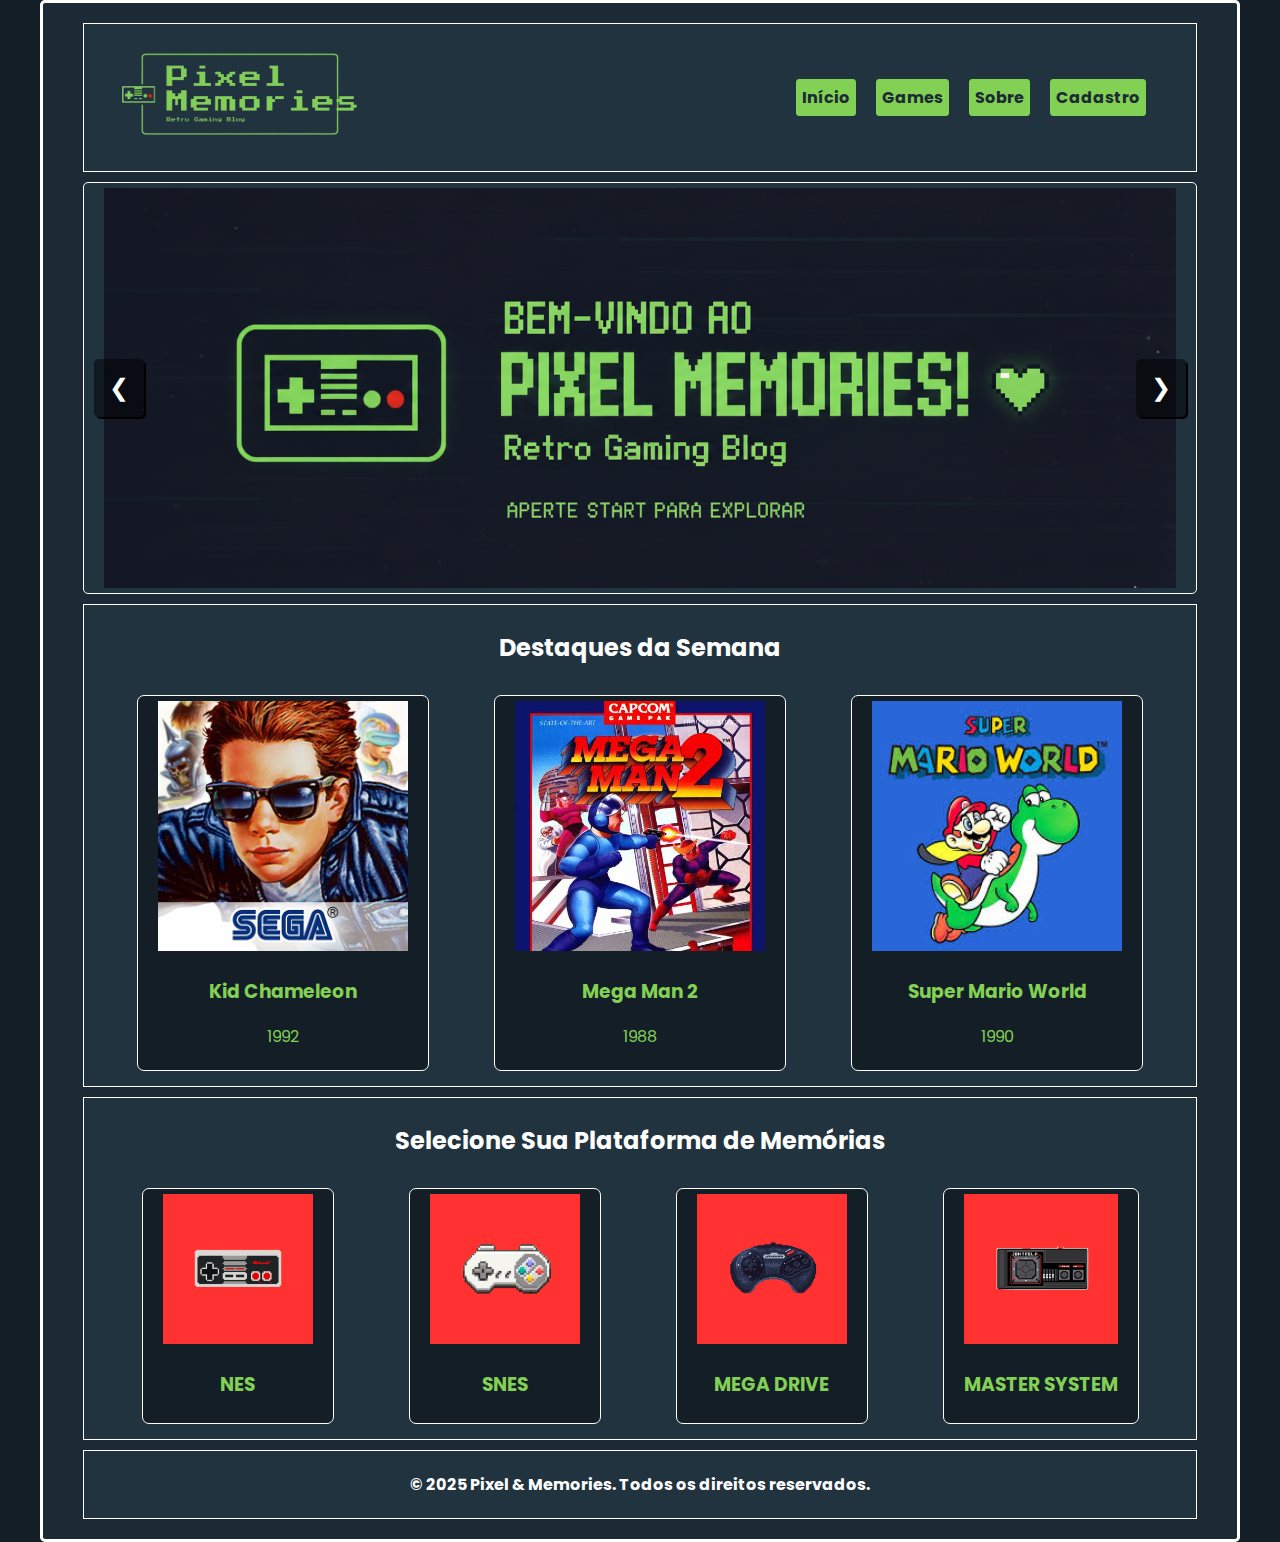
<file: index.html>
<!DOCTYPE html>
<html lang="pt-br">
<head>
    <meta charset="UTF-8">
    <meta name="viewport" content="width=device-width, initial-scale=1.0">
    <link rel="stylesheet" href="style.css">
    <link href="https://fonts.googleapis.com/css2?family=Poppins:wght@300;400;600;700&display=swap" rel="stylesheet">
    <link rel="stylesheet" href="https://cdnjs.cloudflare.com/ajax/libs/font-awesome/6.0.0-beta3/css/all.min.css">
    <title>Pixel & Memories</title>
</head>
<body>
    <div id="container">
        <header aria-label="cabeçalho da página">
        <div class="header-conteudo">
            <a href="#" class="logo-link">
                <img src="images/logo.png" alt="logo da pixel memories">
            </a>

            <nav aria-label="menu de navegação" class="header-nav">
                <ul>
                    <li class="aumento"><a href="#">Início</a></li>
                    <li class="aumento"><a href="games.html">Games</a></li>
                    <li class="aumento"><a href="sobre.html">Sobre</a></li>
                    <li class="aumento"><a href="cadastro.html">Cadastro</a></li>
                </ul>
            </nav>
        </div>
        </header>

        <main aria-label="conteúdo principal">

            <section class="carrossel" aria-label="Carrossel de Destaques">
                <div class="slides-container">
                    <img src="images/banner - carrossel/slide1.png" alt="Slide 1" class="slide ativo">
                    <img src="images/banner - carrossel/slide2.png" alt="Slide 2" class="slide">
                    <img src="images/banner - carrossel/slide3.png" alt="Slide 3" class="slide">
                    <img src="images/banner - carrossel/slide4.png" alt="Slide 4" class="slide">
                </div>

                <button class="prev-button" aria-label="Anterior">&#10094;</button>
                <button class="next-button" aria-label="Próximo">&#10095;</button>
            </section>

            <section>
                <h2 style="text-align: center;">Destaques da Semana</h2>
                <div class="jogos_destaques">
                    
                    <article class="aumento">
                        <div class="galeria">
                            <img src="images/capa - jogos/logo - kid chameleon.webp" alt="capa do jogo kid chameleon">
                        </div>
                        <h3 style="text-align: center;"><a href="KidChameleon.html" class="link-jogos">Kid Chameleon</a></h3>
                        <p style="text-align: center;">1992</p>
                    </article>

                    <article class="aumento">
                        <div class="galeria">
                            <img src="images/capa - jogos/logo - mega man 2.jpg" alt="capa do jogo mega man 2">
                        </div>
                        <h3 style="text-align: center;"><a href="MegaMan2.html" class="link-jogos">Mega Man 2</a></h3>
                        <p style="text-align: center;">1988</p>
                    </article>

                    <article class="aumento">
                        <div class="galeria">
                            <img src="images/capa - jogos/logo - super mario world.jpg" alt="capa do jogo super mario world">
                        </div>
                        <h3 style="text-align: center;"><a href="SuperMarioWorld.html" class="link-jogos">Super Mario World</a></h3>
                        <p style="text-align: center;">1990</p>
                    </article>
                </div>
            </section>

            <section>
                <h2 style="text-align: center;">Selecione Sua Plataforma de Memórias</h2>

                <div class="consoles">
                    <article class="aumento console-cards">
                        <div class="galeria2">
                            <img src="images/controles/controle - NES.png" alt="pixel art do controle do NES">
                        </div>
                        <h3><a href="games.html" class="link-jogos">NES</a></h3>
                    </article>

                    <article class="aumento console-cards">
                        <div class="galeria2">
                            <img src="images/controles/controle - SNES.png" alt="pixel art do controle do SNES">
                        </div>
                        <h3><a href="games.html" class="link-jogos">SNES</a></h3>
                    </article>

                    <article class="aumento console-cards">
                        <div class="galeria2">
                            <img src="images/controles/controle - Mega Drive.png" alt="pixel art do controle do Mega Drive">
                        </div>
                        <h3><a href="games.html" class="link-jogos">MEGA DRIVE</a></h3>
                    </article>

                    <article class="aumento console-cards">
                        <div class="galeria2">
                            <img src="images/controles/controle - Master System.png" alt="pixel art do controle do Master System">
                        </div>
                        <h3><a href="games.html" class="link-jogos">MASTER SYSTEM</a></h3>
                    </article>

                </div>

            </section>
        </main>
        <footer class="footer">
        <div class="container">
            <p style="text-align: center; font-weight: bold;">&copy; 2025 Pixel & Memories. Todos os direitos reservados.</p>
        </div>
    </footer>
    </div>
    <script src="script.js"></script>
</body>
</html>
</file>
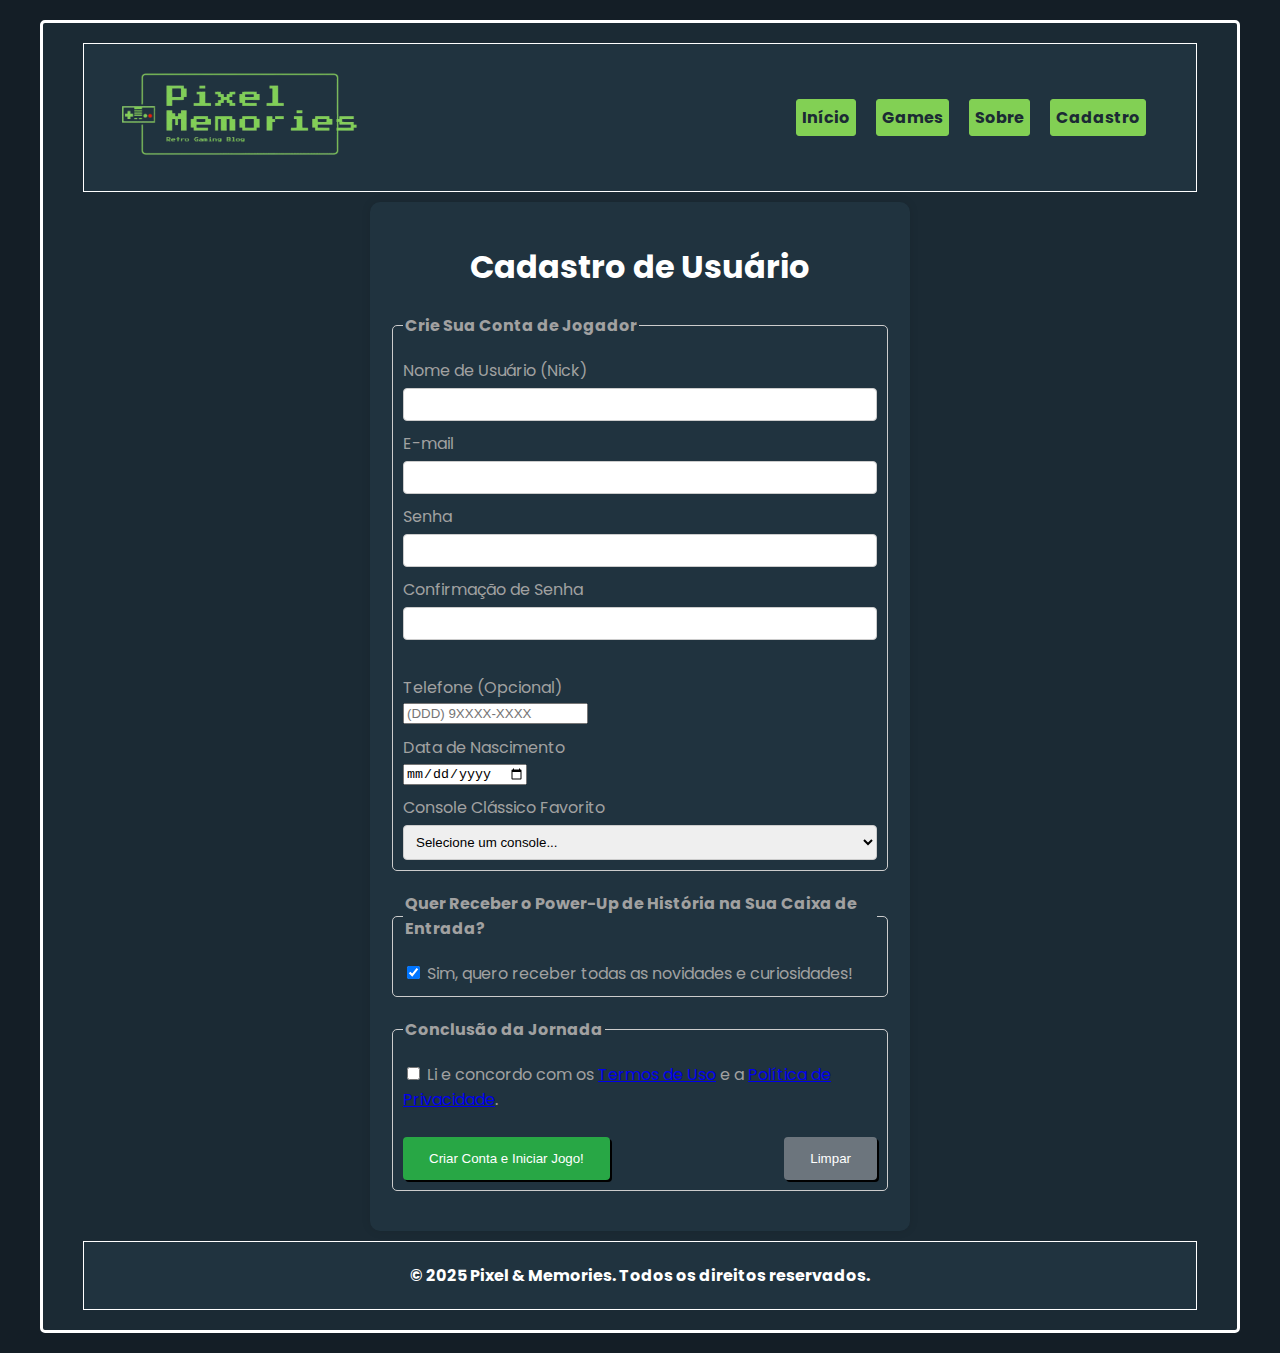
<file: cadastro.html>
<!DOCTYPE html>
<html lang="pt-br">
<head>
    <meta charset="UTF-8">
    <meta name="viewport" content="width=device-width, initial-scale=1.0">
    <title>Cadastro</title>
    <link rel="stylesheet" href="style.css">
    <link href="https://fonts.googleapis.com/css2?family=Poppins:wght@300;400;600;700&display=swap" rel="stylesheet">
    <link rel="stylesheet" href="https://cdnjs.cloudflare.com/ajax/libs/font-awesome/6.0.0-beta3/css/all.min.css">
</head>
    <body class="body-cadastro">
        <div id="container">
            <header aria-label="cabeçalho da página">
                <div class="header-conteudo">
                    <a href="#" class="logo-link">
                        <img src="images/logo.png" alt="logo da pixel memories">
                    </a>

                    <nav aria-label="menu de navegação" class="header-nav">
                        <ul>
                            <li class="aumento"><a href="index.html">Início</a></li>
                            <li class="aumento"><a href="games.html">Games</a></li>
                            <li class="aumento"><a href="sobre.html">Sobre</a></li>
                            <li class="aumento"><a href="#">Cadastro</a></li>
                        </ul>
                    </nav>
                </div>
            </header>

            <main class="main-cadastro">
            <h1 class="h1-cadastro">Cadastro de Usuário</h1>
            <form id="userForm" action="process_form.php" method="POST">

            <fieldset>
                    <legend>Crie Sua Conta de Jogador</legend>

                    <label for="usuario_nick">Nome de Usuário (Nick)</label>
                    <input type="text" id="usuario_nick" name="usuario_nick" required>

                    <label for="email">E-mail</label>
                    <input type="email" id="email" name="email" required>

                    <label for="senha">Senha</label>
                    <input type="password" id="senha" name="senha" required minlength="8">

                    <label for="confirmacao_senha">Confirmação de Senha</label>
                    <input type="password" id="confirmacao_senha" name="confirmacao_senha" required>

                    <br><br>

                    <label for="telefone">Telefone (Opcional)</label>
                    <input type="tel" id="telefone" name="telefone" placeholder="(DDD) 9XXXX-XXXX">

                    <label for="data_nascimento">Data de Nascimento</label>
                    <input type="date" id="data_nascimento" name="data_nascimento" required>

                    <label for="console_favorito">Console Clássico Favorito</label>
                    <select id="console_favorito" name="console_favorito" required>
                        <option value="" disabled selected>Selecione um console...</option>
                        <option value="nes">Nintendo NES</option>
                        <option value="snes">Super Nintendo (SNES)</option>
                        <option value="mega">Mega Drive</option>
                        <option value="master">Master System</option>
                    </select>
                </fieldset>

            <fieldset>
                <legend>Quer Receber o Power-Up de História na Sua Caixa de Entrada?</legend> <label for="newsletter_sim">
                    <input type="checkbox" id="newsletter_sim" name="newsletter_optin" value="sim" checked>
                    Sim, quero receber todas as novidades e curiosidades!
                </label>
            </fieldset>
            
            <fieldset>
                <legend>Conclusão da Jornada</legend>

                <label for="termos_uso">
                    <input type="checkbox" id="termos_uso" name="termos_uso" required>
                    Li e concordo com os <a href="#" target="_blank">Termos de Uso</a> e a <a href="#" target="_blank">Política de Privacidade</a>.
                </label>
                <br>

                <button type="submit" class="aumento">Criar Conta e Iniciar Jogo!</button>
                <button type="reset" class="aumento">Limpar</button>

            </fieldset>
            </form>
        </main>
            <footer class="footer">
                <div class="container">
                    <p style="text-align: center; font-weight: bold;">&copy; 2025 Pixel & Memories. Todos os direitos reservados.</p>
                </div>
            </footer>
        </div>
        <script src="script.js"></script>
    </body>
</html>
</file>
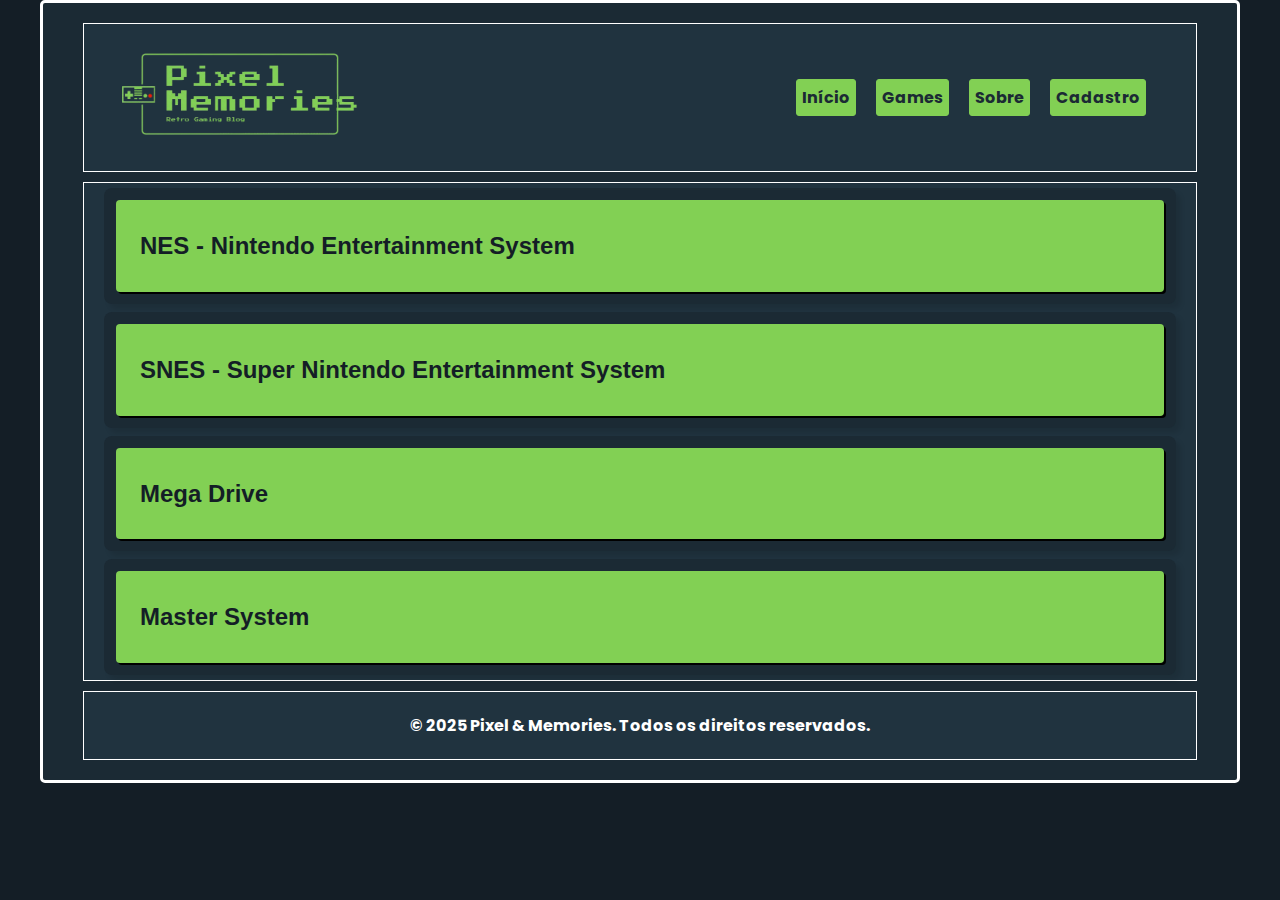
<file: games.html>
<!DOCTYPE html>
<html lang="pt-br">
<head>
    <meta charset="UTF-8">
    <meta name="viewport" content="width=device-width, initial-scale=1.0">
    <link rel="stylesheet" href="style.css">
    <link href="https://fonts.googleapis.com/css2?family=Poppins:wght@300;400;600;700&display=swap" rel="stylesheet">
    <link rel="stylesheet" href="https://cdnjs.cloudflare.com/ajax/libs/font-awesome/6.0.0-beta3/css/all.min.css">
    <title>Games</title>
</head>
<body>
    <div id="container">
        <header aria-label="cabeçalho da página">
        <div class="header-conteudo">
            <a href="#" class="logo-link">
                <img src="images/logo.png" alt="logo da pixel memories">
            </a>

            <nav aria-label="menu de navegação" class="header-nav">
                <ul>
                    <li class="aumento"><a href="index.html">Início</a></li>
                    <li class="aumento"><a href="#">Games</a></li>
                    <li class="aumento"><a href="sobre.html">Sobre</a></li>
                    <li class="aumento"><a href="cadastro.html">Cadastro</a></li>
                </ul>
            </nav>
        </div>
        </header>

        <main aria-label="conteúdo principal">
            <section>
                <div class="container-games">
                    <div class="accordion">

                        <button class="accordion-header">
                            <span><h2 style="color: #141e26;"">NES - Nintendo Entertainment System</h2></span>
                        </button>

                        <div class="accordion-body">
                            <div class="card-jogo">
                                <div class="galeria">
                                    <img src="images/capa - jogos/logo - mega man 2.jpg" alt="capa do jogo maga man 2">
                                </div>
                                <h3 style="text-align: center;"><a href="MegaMan2.html" style="color: #82d054;">Mega Man 2</a></h3>
                                <p style="text-align: center; color: #82d054;" >1988    </p>
                            </div> 
                        </div>

                    </div>
                    <div class="accordion">

                        <button class="accordion-header">
                            <span><h2 style="color: #141e26;"">SNES - Super Nintendo Entertainment System</h2></span>
                        </button>

                        <div class="accordion-body">
                            <div class="card-jogo">
                                <div class="galeria">
                                    <img src="images/capa - jogos/logo - super mario world.jpg" alt="capa do jogo super mario world">
                                </div>
                                <h3 style="text-align: center;"><a href="SuperMarioWorld.html" style="color: #82d054;">Super Mario World</a></h3>
                                <p style="text-align: center; color: #82d054;" >1990</p>
                            </div> 
                        </div>

                    </div>
                    <div class="accordion">

                        <button class="accordion-header">
                            <span><h2 style="color: #141e26;"">Mega Drive</h2></span>
                        </button>

                        <div class="accordion-body">
                            <div class="card-jogo">
                                <div class="galeria">
                                    <img src="images/capa - jogos/logo - kid chameleon.webp" alt="capa do jogo kid chameleon">
                                </div>
                                <h3 style="text-align: center;"><a href="KidChameleon.html" style="color: #82d054;">Kid Chameleon</a></h3>
                                <p style="text-align: center; color: #82d054;" >1992</p>
                            </div> 
                        </div>
                    </div>
                    
                    <div class="accordion">

                        <button class="accordion-header">
                            <span><h2 style="color: #141e26;"">Master System</h2></span>
                        </button>

                        <div class="accordion-body">
                            <div class="card-jogo">
                                <div class="galeria">
                                    <img src="images/capa - jogos/logo - sonic the hedgehog.webp" alt="Sonic The Hedgehog">
                                </div>
                                <h3 style="text-align: center;"><a href="SonicTheHedgehog.html" style="color: #82d054;">Sonic The Hedgehog</a></h3>
                                <p style="text-align: center; color: #82d054;" >1991</p>
                            </div>
                        </div>

                    </div>
                </div>
            </section>
        </main>
        <footer class="footer">
        <div class="container">
            <p style="text-align: center; font-weight: bold;">&copy; 2025 Pixel & Memories. Todos os direitos reservados.</p>
        </div>
    </footer>
    </div>
    <script src="script.js"></script>
</body>
</html>
</file>
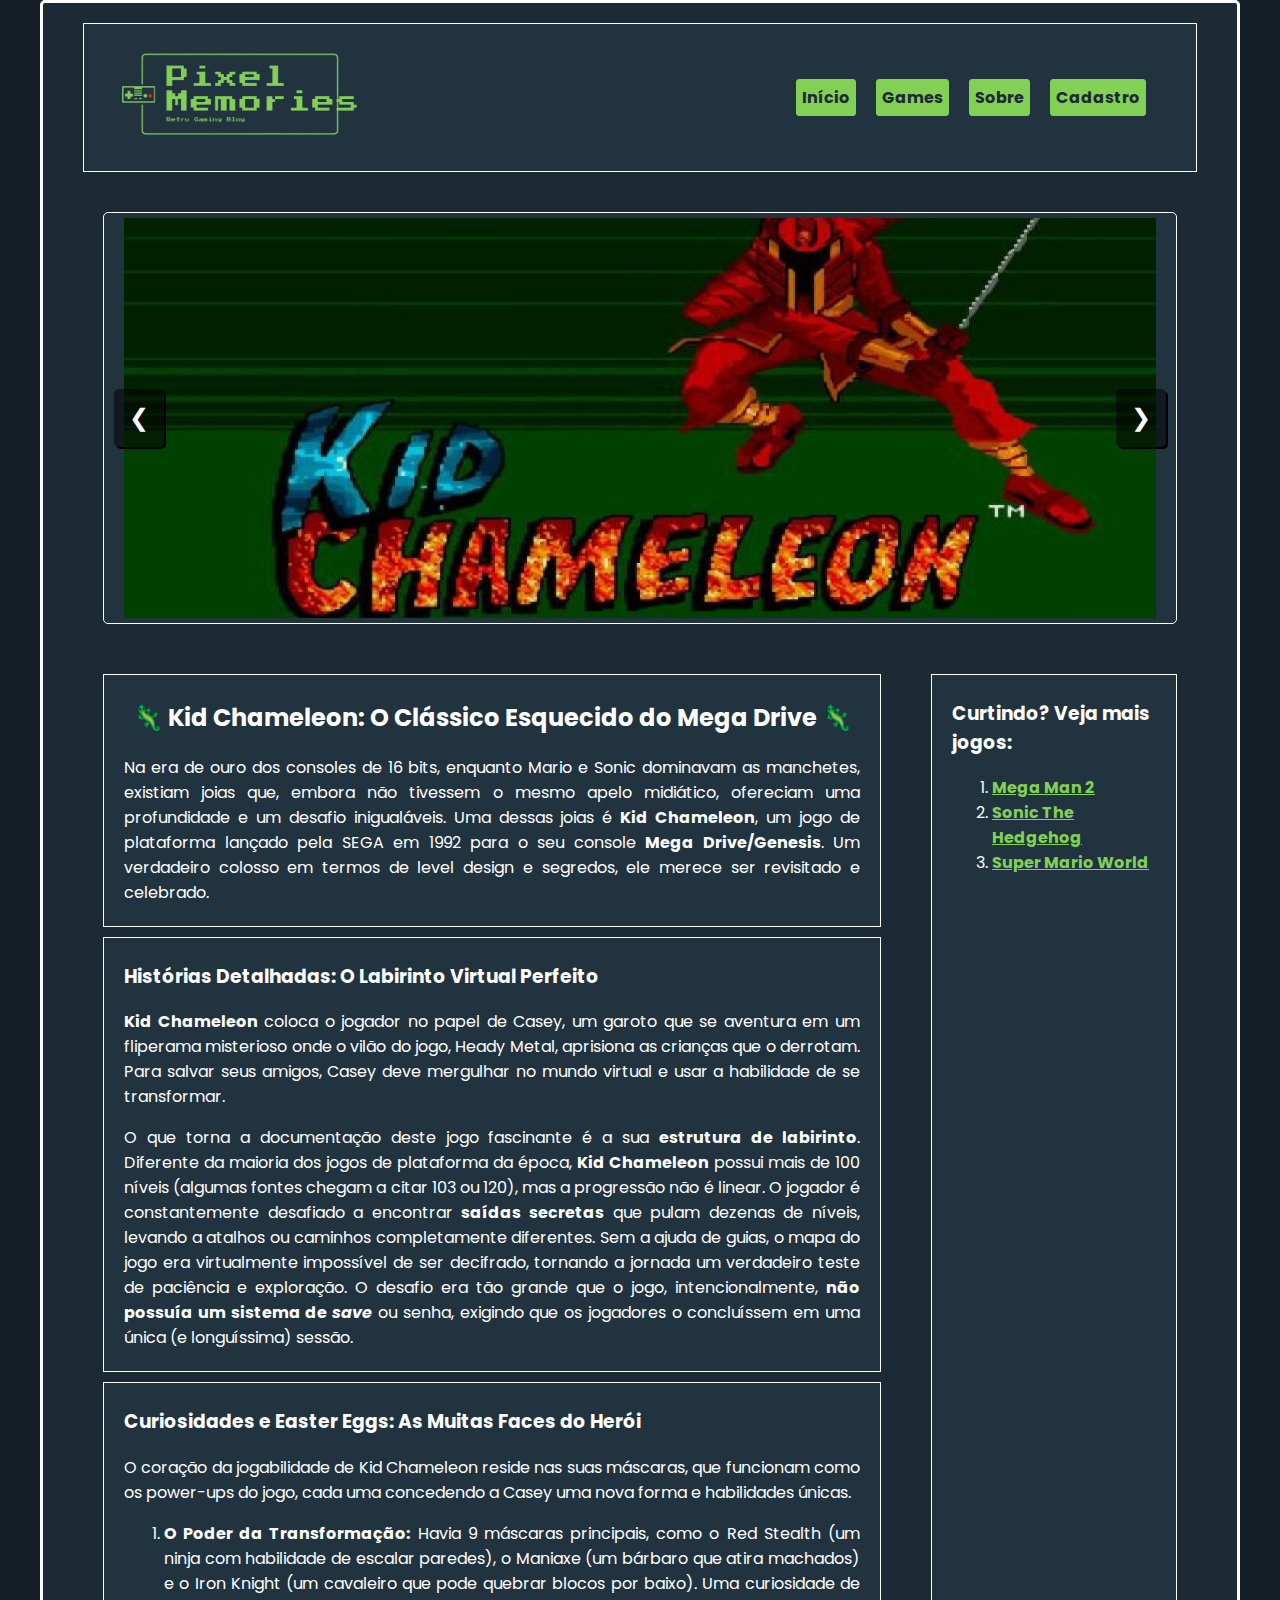
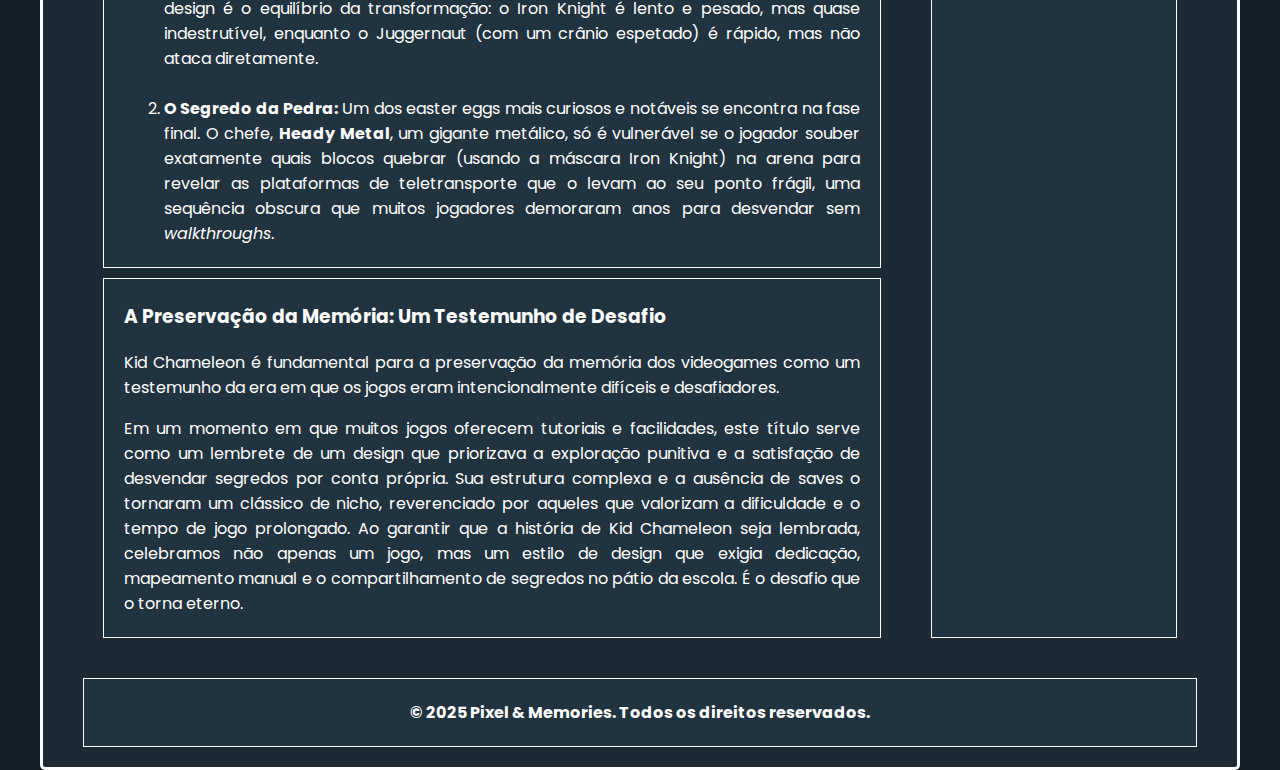
<file: KidChameleon.html>
<!DOCTYPE html>
<html lang="pt-br">

<head>
    <meta charset="UTF-8">
    <meta name="viewport" content="width=device-width, initial-scale=1.0">
    <link rel="stylesheet" href="style.css">
    <link href="https://fonts.googleapis.com/css2?family=Poppins:wght@300;400;600;700&display=swap" rel="stylesheet">
    <link rel="stylesheet" href="https://cdnjs.cloudflare.com/ajax/libs/font-awesome/6.0.0-beta3/css/all.min.css">
    <title>Kid Chameleon</title>
    <style>
        main {
            display: grid;
            grid-template-columns: 3fr 1fr;
            gap: 30px;
            padding: 20px;
        }

        .carrossel {
            grid-column: 1 / 3;
        }

        .artigo-conteudo {
            grid-column: 1;
        }

        aside {
            grid-column: 2;
        }

        
    </style>

</head>

<body>
    <div id="container">
        <header aria-label="cabeçalho da página">
            <div class="header-conteudo">
                <a href="#" class="logo-link">
                    <img src="images/logo.png" alt="logo da pixel memories">
                </a>

                <nav aria-label="menu de navegação" class="header-nav">
                    <ul>
                        <li class="aumento"><a href="index.html">Início</a></li>
                        <li class="aumento"><a href="games.html">Games</a></li>
                        <li class="aumento"><a href="sobre.html">Sobre</a></li>
                        <li class="aumento"><a href="cadastro.html">Cadastro</a></li>
                    </ul>
                </nav>
            </div>
        </header>

        <main aria-label="conteúdo principal">

            <section class="carrossel" aria-label="Carrossel de Destaques">
                <div class="slides-container">
                    <img src="images/banner - carrossel - jogos/banner - kid chameleon.jpg" alt="Slide 1"
                        class="slide ativo">
                    <img src="images/banner - carrossel - jogos/banner - kid chameleon 1.png" alt="Slide 2"
                        class="slide">
                    <img src="images/banner - carrossel - jogos/banner - kid chameleon 2.png" alt="Slide 3"
                        class="slide">
                </div>

                <button class="prev-button" aria-label="Anterior">&#10094;</button>
                <button class="next-button" aria-label="Próximo">&#10095;</button>
            </section>

            <div class="artigo-conteudo">
                <section>
                    <h2 style="text-align: center;">🦎 Kid Chameleon: O Clássico Esquecido do Mega Drive 🦎</h2>
                    <p style="text-align: justify;">Na era de ouro dos consoles de 16 bits, enquanto Mario e Sonic
                        dominavam
                        as manchetes, existiam joias que, embora não tivessem o mesmo apelo midiático, ofereciam uma
                        profundidade
                        e um desafio inigualáveis. Uma dessas joias é <strong>Kid Chameleon</strong>, um jogo de
                        plataforma
                        lançado pela SEGA em 1992 para o seu console <strong>Mega Drive/Genesis</strong>. Um verdadeiro
                        colosso
                        em termos de level design e segredos, ele merece ser revisitado e celebrado.</p>
                </section>

                <section>
                    <h3>Histórias Detalhadas: O Labirinto Virtual Perfeito</h3>
                    <p style="text-align: justify;"><strong>Kid Chameleon</strong> coloca o jogador no papel de Casey,
                        um garoto que se aventura em
                        um fliperama misterioso onde o vilão do jogo, Heady Metal, aprisiona as crianças que o derrotam.
                        Para salvar
                        seus amigos, Casey deve mergulhar no mundo virtual e usar a habilidade de se transformar.</p>

                    <p style="text-align: justify;">O que torna a documentação deste jogo fascinante é a sua
                        <strong>estrutura de labirinto</strong>. Diferente da maioria dos jogos
                        de plataforma da época, <strong>Kid Chameleon</strong> possui mais de 100 níveis (algumas fontes
                        chegam a citar 103 ou 120),
                        mas a progressão não é linear. O jogador é constantemente desafiado a encontrar <strong>saídas
                            secretas</strong> que pulam
                        dezenas de níveis, levando a atalhos ou caminhos completamente diferentes. Sem a ajuda de guias,
                        o mapa do
                        jogo era virtualmente impossível de ser decifrado, tornando a jornada um verdadeiro teste de
                        paciência e
                        exploração. O desafio era tão grande que o jogo, intencionalmente, <strong>não possuía um
                            sistema de <em>save</em></strong> ou senha,
                        exigindo que os jogadores o concluíssem em uma única (e longuíssima) sessão.
                    </p>
                </section>
                <section>
                    <h3>Curiosidades e Easter Eggs: As Muitas Faces do Herói</h3>
                    <p style="text-align: justify;">O coração da jogabilidade de Kid Chameleon reside nas suas máscaras,
                        que funcionam como os power-ups
                        do jogo, cada uma concedendo a Casey uma nova forma e habilidades únicas.</p>
                    <p>
                    <ol>
                        <li style="text-align: justify;"><strong>O Poder da Transformação:</strong> Havia 9 máscaras
                            principais,
                            como o Red Stealth (um ninja com habilidade de escalar paredes), o Maniaxe (um bárbaro que
                            atira machados)
                            e o Iron Knight (um cavaleiro que pode quebrar blocos por baixo). Uma curiosidade de design
                            é o
                            equilíbrio da transformação: o Iron Knight é lento e pesado, mas quase indestrutível,
                            enquanto o
                            Juggernaut (com um crânio espetado) é rápido, mas não ataca diretamente.</li>
                        <br>
                        <li style="text-align: justify;"><strong>O Segredo da Pedra:</strong> Um dos easter eggs mais
                            curiosos e notáveis se encontra na fase final. O chefe, <strong>Heady Metal</strong>, um
                            gigante metálico, só
                            é vulnerável se o jogador souber exatamente quais blocos quebrar (usando a máscara Iron
                            Knight)
                            na arena para revelar as plataformas de teletransporte que o levam ao seu ponto frágil, uma
                            sequência
                            obscura que muitos jogadores demoraram anos para desvendar sem <em>walkthroughs</em>.</li>
                    </ol>
                    </p>
                </section>
                <section>
                    <h3>A Preservação da Memória: Um Testemunho de Desafio</h3>
                    <p style="text-align: justify;">Kid Chameleon é fundamental para a preservação da memória dos
                        videogames como
                        um testemunho da era em que os jogos eram intencionalmente difíceis e desafiadores.</p>

                    <p style="text-align: justify;">Em um momento em que muitos jogos oferecem tutoriais e facilidades,
                        este título
                        serve como um lembrete de um design que priorizava a exploração punitiva e a satisfação de
                        desvendar segredos
                        por conta própria. Sua estrutura complexa e a ausência de saves o tornaram um clássico de nicho,
                        reverenciado
                        por aqueles que valorizam a dificuldade e o tempo de jogo prolongado. Ao garantir que a história
                        de Kid Chameleon
                        seja lembrada, celebramos não apenas um jogo, mas um estilo de design que exigia dedicação,
                        mapeamento manual e o
                        compartilhamento de segredos no pátio da escola. É o desafio que o torna eterno.</p>
                </section>
            </div>
            <aside>
                <h3>Curtindo? Veja mais jogos:</h3>
                <ol>
                    <li><a href="MegaMan2.html" style="color: #82d054; font-weight: bold;">Mega Man 2</a>
                    </li>
                    <li><a href="SonicTheHedgehog.html" style="color: #82d054; font-weight: bold;">Sonic The
                            Hedgehog</a></li>
                    <li><a href="SuperMarioWorld.html" style="color: #82d054; font-weight: bold;">Super Mario
                            World</a>
                    </li>
                </ol>
            </aside>
        </main>
        <footer class="footer">
            <div class="container">
                <p style="text-align: center; font-weight: bold;">&copy; 2025 Pixel & Memories. Todos os direitos
                    reservados.</p>
            </div>
        </footer>
    </div>
    <script src="script.js"></script>
</body>

</html>
</file>
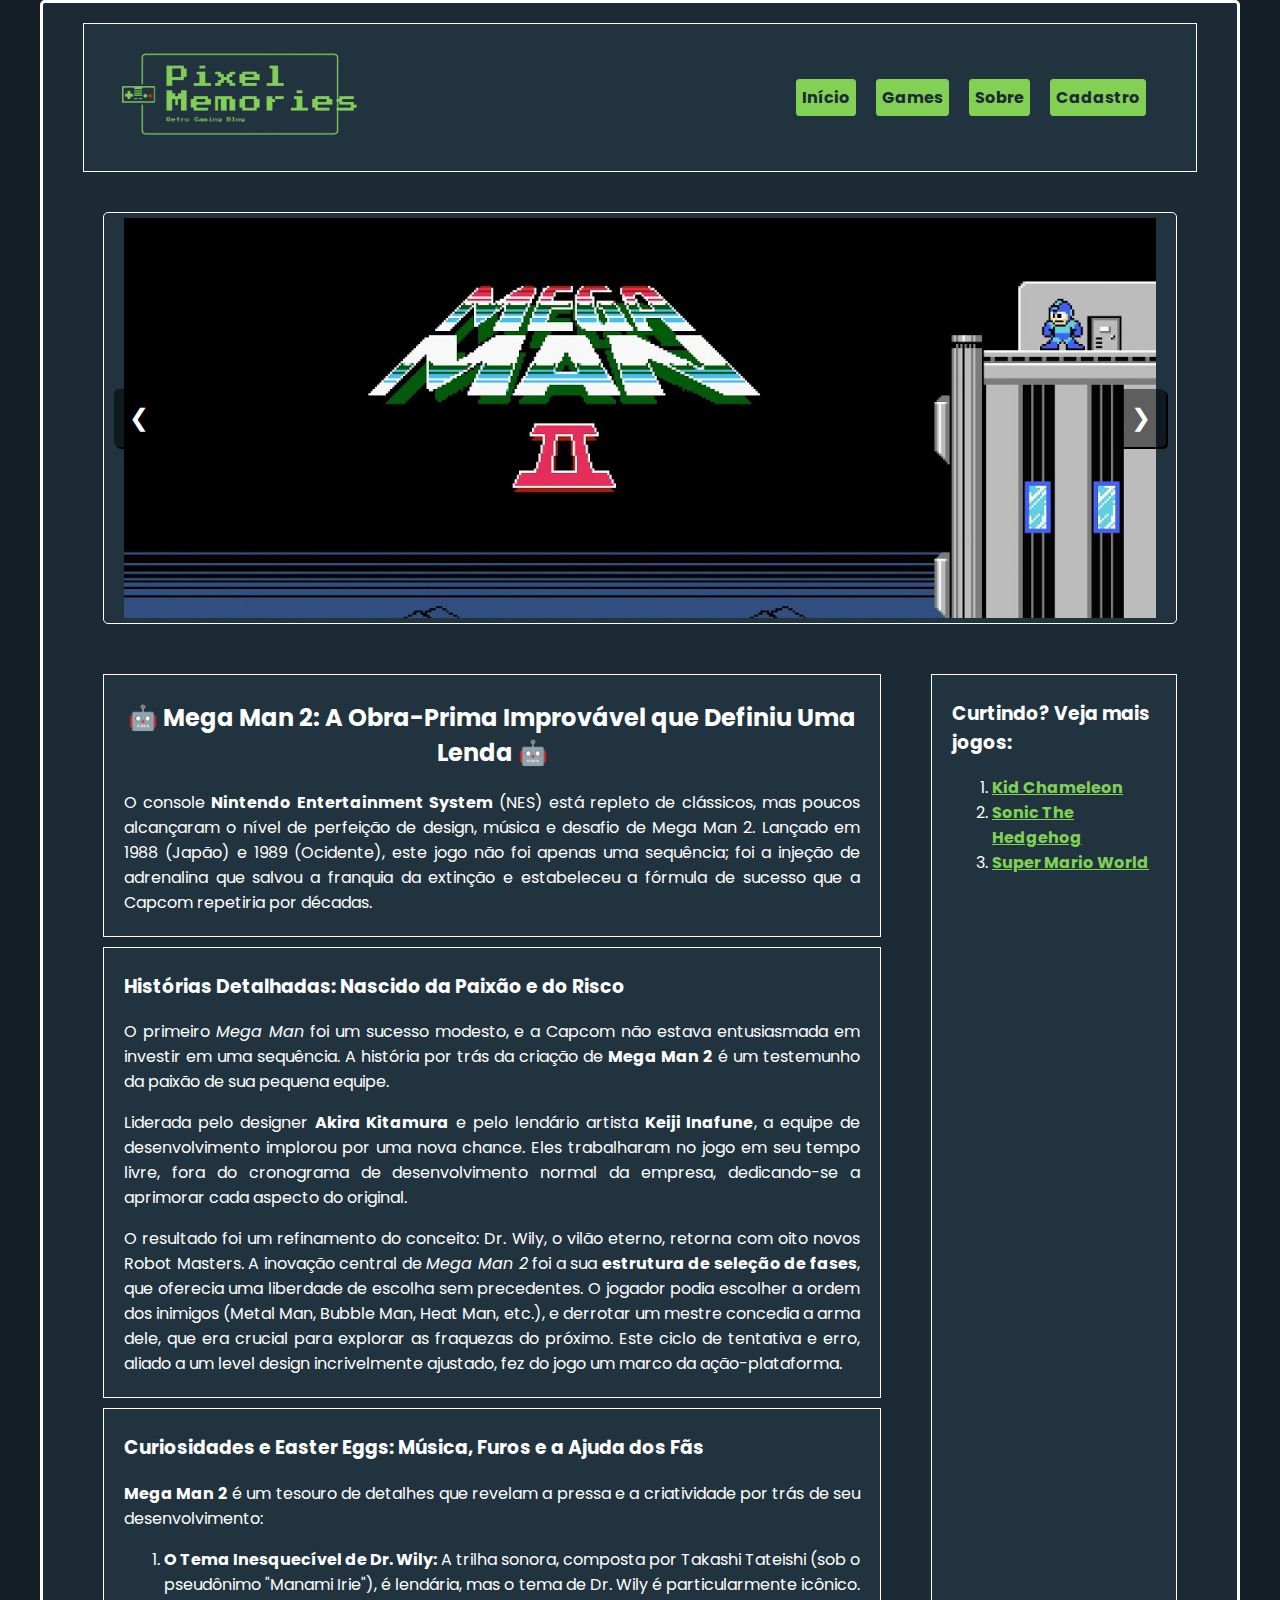
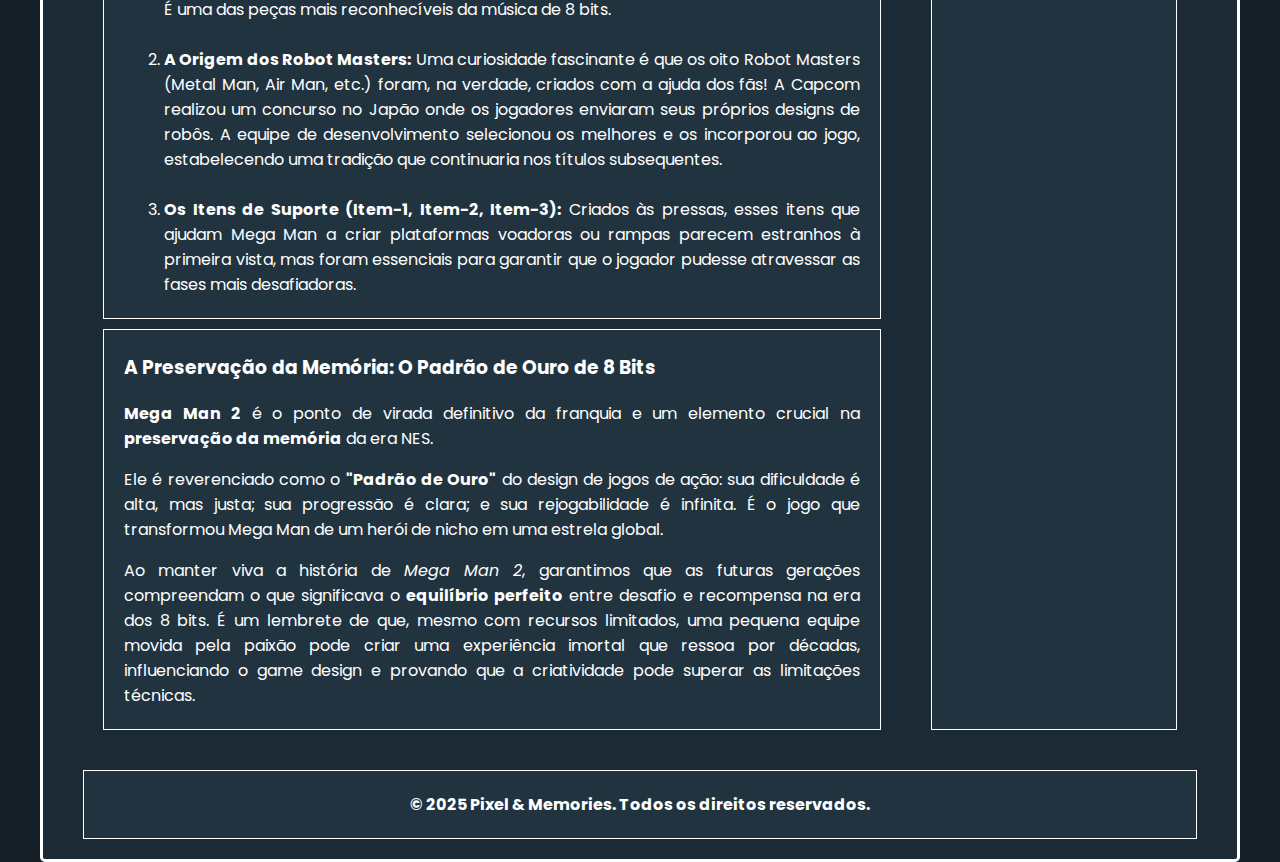
<file: MegaMan2.html>
<!DOCTYPE html>
<html lang="pt-br">

<head>
    <meta charset="UTF-8">
    <meta name="viewport" content="width=device-width, initial-scale=1.0">
    <link rel="stylesheet" href="style.css">
    <link href="https://fonts.googleapis.com/css2?family=Poppins:wght@300;400;600;700&display=swap" rel="stylesheet">
    <link rel="stylesheet" href="https://cdnjs.cloudflare.com/ajax/libs/font-awesome/6.0.0-beta3/css/all.min.css">
    <title>Mega Man 2</title>
    <style>
        main {
            display: grid;
            grid-template-columns: 3fr 1fr;
            gap: 30px;
            padding: 20px;
        }

        .carrossel {
            grid-column: 1 / 3;
        }

        .artigo-conteudo {
            grid-column: 1;
        }

        aside {
            grid-column: 2;
        }

        

    </style>
</head>

<body>
    <div id="container">
        <header aria-label="cabeçalho da página">
            <div class="header-conteudo">
                <a href="#" class="logo-link">
                    <img src="images/logo.png" alt="logo da pixel memories">
                </a>

                <nav aria-label="menu de navegação" class="header-nav">
                    <ul>
                        <li class="aumento"><a href="index.html">Início</a></li>
                        <li class="aumento"><a href="games.html">Games</a></li>
                        <li class="aumento"><a href="sobre.html">Sobre</a></li>
                        <li class="aumento"><a href="cadastro.html">Cadastro</a></li>
                    </ul>
                </nav>
            </div>
        </header>

        <main aria-label="conteúdo principal">

            <section class="carrossel" aria-label="Carrossel de Destaques">
                <div class="slides-container">
                    <img src="images/banner - carrossel - jogos/banner - mega man2.png" alt="Slide 1"
                        class="slide ativo">
                    <img src="images/banner - carrossel - jogos/banner - mega man2 1.jpg" alt="Slide 2" class="slide">
                    <img src="images/banner - carrossel - jogos/banner - mega man2 2.jpg" alt="Slide 3" class="slide">
                </div>

                <button class="prev-button" aria-label="Anterior">&#10094;</button>
                <button class="next-button" aria-label="Próximo">&#10095;</button>
            </section>

            <div class="artigo-conteudo">
                <section>
                    <h2 style="text-align: center;">🤖 Mega Man 2: A Obra-Prima Improvável que Definiu Uma Lenda 🤖
                    </h2>
                    <p style="text-align: justify;">O console <strong>Nintendo Entertainment System</strong> (NES)
                        está
                        repleto
                        de clássicos, mas poucos alcançaram o nível de perfeição de design, música e desafio de Mega
                        Man
                        2.
                        Lançado em 1988 (Japão) e 1989 (Ocidente), este jogo não foi apenas uma sequência; foi a
                        injeção
                        de
                        adrenalina
                        que salvou a franquia da extinção e estabeleceu a fórmula de sucesso que a Capcom repetiria
                        por
                        décadas.</p>
                </section>

                <section>
                    <h3>Histórias Detalhadas: Nascido da Paixão e do Risco</h3>
                    <p style="text-align: justify;">O primeiro <em>Mega Man</em> foi um sucesso modesto, e a Capcom
                        não
                        estava entusiasmada em
                        investir em uma sequência. A história por trás da criação de <strong>Mega Man 2</strong> é
                        um
                        testemunho da paixão de sua pequena
                        equipe.</p>

                    <p style="text-align: justify;">Liderada pelo designer <strong>Akira Kitamura</strong> e pelo
                        lendário
                        artista
                        <strong>Keiji Inafune</strong>, a equipe de desenvolvimento implorou por uma nova chance.
                        Eles
                        trabalharam
                        no jogo em seu tempo livre, fora do cronograma de desenvolvimento normal da empresa,
                        dedicando-se a
                        aprimorar
                        cada aspecto do original.
                    </p>

                    <p style="text-align: justify;">O resultado foi um refinamento do conceito: Dr. Wily, o vilão
                        eterno,
                        retorna com
                        oito novos Robot Masters. A inovação central de <em>Mega Man 2</em> foi a sua
                        <strong>estrutura
                            de
                            seleção de fases</strong>, que oferecia
                        uma liberdade de escolha sem precedentes. O jogador podia escolher a ordem dos inimigos
                        (Metal
                        Man,
                        Bubble Man,
                        Heat Man, etc.), e derrotar um mestre concedia a arma dele, que era crucial para explorar as
                        fraquezas do próximo.
                        Este ciclo de tentativa e erro, aliado a um level design incrivelmente ajustado, fez do jogo
                        um
                        marco da
                        ação-plataforma.
                    </p>
                </section>
                <section>
                    <h3>Curiosidades e Easter Eggs: Música, Furos e a Ajuda dos Fãs</h3>
                    <p style="text-align: justify;"><strong>Mega Man 2</strong> é um tesouro de detalhes que revelam
                        a
                        pressa e a
                        criatividade por trás de seu desenvolvimento:</p>
                    <p>
                    <ol>
                        <li style="text-align: justify;"><strong>O Tema Inesquecível de Dr. Wily:</strong> A trilha
                            sonora,
                            composta por Takashi Tateishi (sob o pseudônimo "Manami Irie"), é lendária, mas o tema
                            de
                            Dr.
                            Wily
                            é particularmente icônico. É uma das peças mais reconhecíveis da música de 8 bits.</li>
                        <br>
                        <li style="text-align: justify;"><strong>A Origem dos Robot Masters:</strong> Uma
                            curiosidade
                            fascinante
                            é que os oito Robot Masters (Metal Man, Air Man, etc.) foram, na verdade, criados com a
                            ajuda
                            dos fãs!
                            A Capcom realizou um concurso no Japão onde os jogadores enviaram seus próprios designs
                            de
                            robôs.
                            A equipe de desenvolvimento selecionou os melhores e os incorporou ao jogo,
                            estabelecendo
                            uma
                            tradição
                            que continuaria nos títulos subsequentes.</li>
                        <br>
                        <li style="text-align: justify;"><strong>Os Itens de Suporte (Item-1, Item-2,
                                Item-3):</strong>
                            Criados às
                            pressas, esses itens que ajudam Mega Man a criar plataformas voadoras ou rampas parecem
                            estranhos à
                            primeira vista, mas foram essenciais para garantir que o jogador pudesse atravessar as
                            fases
                            mais
                            desafiadoras.</li>

                    </ol>
                    </p>
                </section>
                <section>
                    <h3>A Preservação da Memória: O Padrão de Ouro de 8 Bits</h3>
                    <p style="text-align: justify;"><strong>Mega Man 2</strong> é o ponto de virada definitivo
                        da franquia e um elemento crucial na <strong>preservação da memória</strong> da era NES.</p>

                    <p style="text-align: justify;">Ele é reverenciado como o <strong>"Padrão de Ouro"</strong> do
                        design de jogos de ação: sua dificuldade é alta, mas justa; sua progressão é clara; e sua
                        rejogabilidade é infinita. É o jogo que transformou Mega Man de um herói de nicho em uma
                        estrela global.</p>

                    <p style="text-align: justify;">Ao manter viva a história de <em>Mega Man 2</em>, garantimos que
                        as
                        futuras gerações compreendam o que significava o <strong>equilíbrio perfeito</strong> entre
                        desafio
                        e recompensa
                        na era dos 8 bits. É um lembrete de que, mesmo com recursos limitados, uma pequena equipe
                        movida
                        pela paixão pode criar uma experiência imortal que ressoa por décadas, influenciando o game
                        design
                        e provando que a criatividade pode superar as limitações técnicas.</p>
                </section>
            </div>
            <aside>
                <h3>Curtindo? Veja mais jogos:</h3>
                <ol>
                    <li><a href="KidChameleon.html" style="color: #82d054; font-weight: bold;">Kid Chameleon</a>
                    </li>
                    <li><a href="SonicTheHedgehog.html" style="color: #82d054; font-weight: bold;">Sonic The
                            Hedgehog</a></li>
                    <li><a href="SuperMarioWorld.html" style="color: #82d054; font-weight: bold;">Super Mario
                            World</a>
                    </li>
                </ol>
            </aside>

        </main>
        <footer class="footer">
            <div class="container">
                <p style="text-align: center; font-weight: bold;">&copy; 2025 Pixel & Memories. Todos os direitos
                    reservados.</p>
            </div>
        </footer>
    </div>
    <script src="script.js"></script>
</body>

</html>
</file>
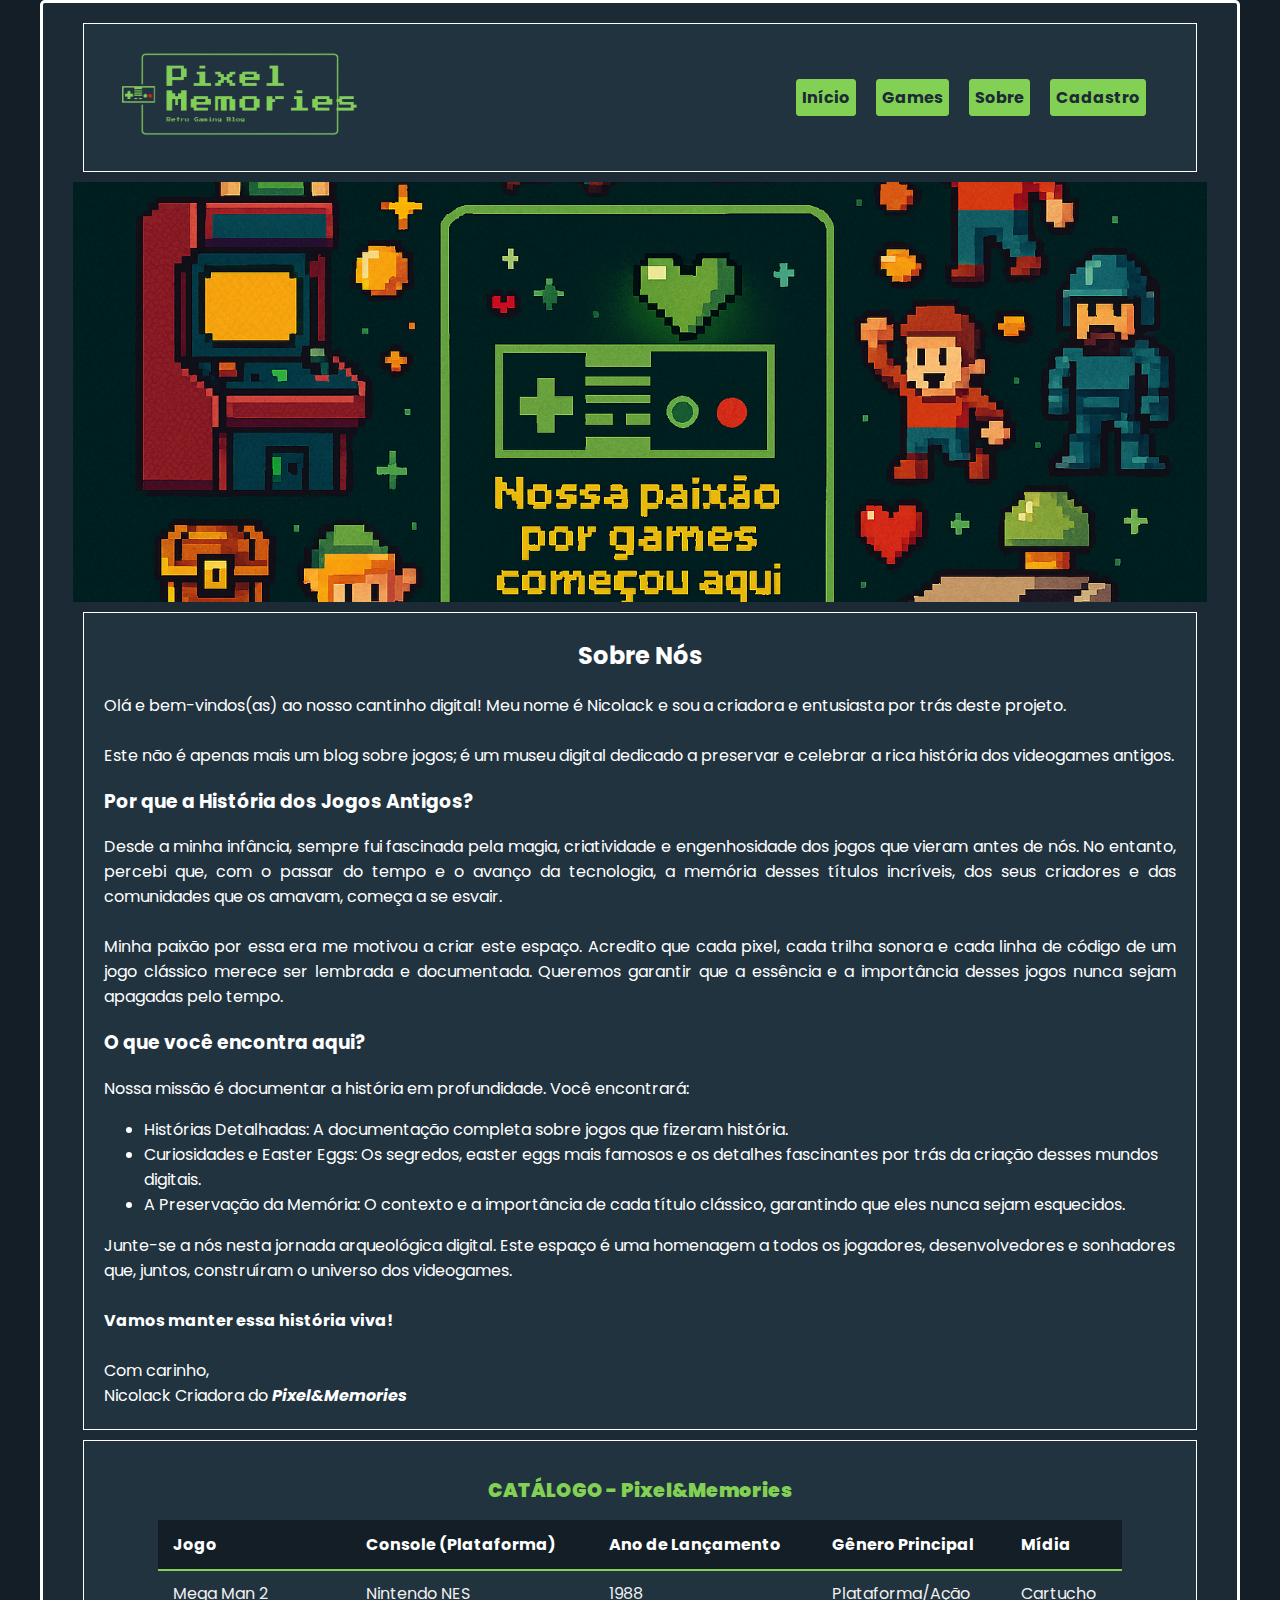
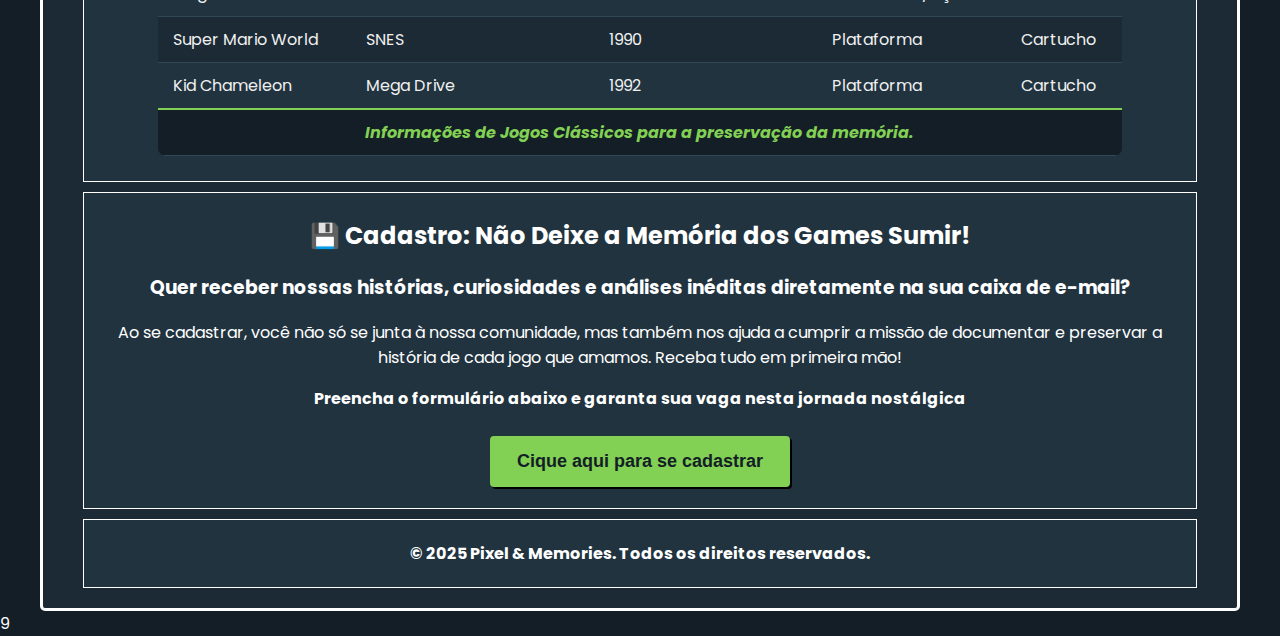
<file: sobre.html>
<!DOCTYPE html>
<html lang="pt-br">
<head>
    <meta charset="UTF-8">
    <meta name="viewport" content="width=device-width, initial-scale=1.0">
    <link rel="stylesheet" href="style.css">
    <link href="https://fonts.googleapis.com/css2?family=Poppins:wght@300;400;600;700&display=swap" rel="stylesheet">
    <link rel="stylesheet" href="https://cdnjs.cloudflare.com/ajax/libs/font-awesome/6.0.0-beta3/css/all.min.css">
    <title>Sobre</title>
</head>
<body>
    <div id="container">
        <header aria-label="cabeçalho da página">
        <div class="header-conteudo">
            <a href="#" class="logo-link">
                <img src="images/logo.png" alt="logo da pixel memories">
            </a>

            <nav aria-label="menu de navegação" class="header-nav">
                <ul>
                    <li class="aumento"><a href="index.html">Início</a></li>
                    <li class="aumento"><a href="games.html">Games</a></li>
                    <li class="aumento"><a href="#">Sobre</a></li>
                    <li class="aumento"><a href="cadastro.html">Cadastro</a></li>
                </ul>
            </nav>
        </div>
        </header>

        <main aria-label="conteúdo principal">
            <div class="banner"></div>
            <section>
                <h2 style="text-align: center;">Sobre Nós</h2>
                <p style="text-align: justify;">
                    Olá e bem-vindos(as) ao nosso cantinho digital! Meu nome é Nicolack e sou a criadora e 
                    entusiasta por trás deste projeto.
                    <br>
                    <br>
                    Este não é apenas mais um blog sobre jogos; é um museu digital dedicado a preservar e 
                    celebrar a rica história dos videogames antigos.
                </p>
                
                <h3>Por que a História dos Jogos Antigos?</h3>
                <p style="text-align: justify;">
                    Desde a minha infância, sempre fui fascinada pela magia, criatividade e engenhosidade dos jogos que 
                    vieram antes de nós. No entanto, percebi que, com o passar do tempo e o avanço da tecnologia, a memória 
                    desses títulos incríveis, dos seus criadores e das comunidades que os amavam, começa a se esvair.
                    <br>
                    <br>
                    Minha paixão por essa era me motivou a criar este espaço. Acredito que cada pixel, cada trilha sonora e 
                    cada linha de código de um jogo clássico merece ser lembrada e documentada. Queremos garantir que a essência 
                    e a importância desses jogos nunca sejam apagadas pelo tempo.
                </p>
                
                <h3>O que você encontra aqui?</h3>
                <p style="text-align: justify;">
                    Nossa missão é documentar a história em profundidade. Você encontrará:
                    <ul>
                        <li>Histórias Detalhadas: A documentação completa sobre jogos que fizeram história.</li>
                        <li>Curiosidades e Easter Eggs: Os segredos, easter eggs mais famosos e os detalhes fascinantes por 
                            trás da criação desses mundos digitais.</li>
                        <li>A Preservação da Memória: O contexto e a importância de cada título clássico, garantindo que eles 
                            nunca sejam esquecidos.</li>
                    </ul>
                    Junte-se a nós nesta jornada arqueológica digital. Este espaço é uma homenagem a todos os jogadores, 
                    desenvolvedores e sonhadores que, juntos, construíram o universo dos videogames.
                    <br>
                    <br>
                    <strong>Vamos manter essa história viva!</strong>
                    <br>
                    <br>
                    Com carinho,<br>
                    Nicolack Criadora do <strong><em>Pixel&Memories</em></strong>
                </p>
            </section>

            <section>
                <table class="tabela-jogos">
                        <caption><strong>CATÁLOGO - Pixel&Memories</strong></caption>
                        <thead>
                        <tr>
                            <th>Jogo</th>
                            <th>Console (Plataforma)</th>
                            <th>Ano de Lançamento</th>
                            <th>Gênero Principal</th>
                            <th>Mídia</th>
                        </tr>
                    </thead>

                    <tbody>
                        <tr>
                            <td>Mega Man 2</td>
                            <td>Nintendo NES</td>
                            <td>1988</td>
                            <td>Plataforma/Ação</td>
                            <td>Cartucho</td>
                        </tr>
                        <tr>
                            <td>Super Mario World</td>
                            <td>SNES</td>
                            <td>1990</td>
                            <td>Plataforma</td>
                            <td>Cartucho</td>
                        </tr>
                        <tr>
                            <td>Kid Chameleon</td>
                            <td>Mega Drive</td>
                            <td>1992</td>
                            <td>Plataforma</td>
                            <td>Cartucho</td>
                        </tr>
                    </tbody>

                    <tfoot>
                        <tr>
                            <td colspan="5">Informações de Jogos Clássicos para a preservação da memória.</td>
                        </tr>
                    </tfoot>
                    </table>
            </section>

            <section style="text-align: center;">
                <h2>💾 Cadastro: Não Deixe a Memória dos Games Sumir!</h2>
                <h3>Quer receber nossas histórias, curiosidades e análises inéditas diretamente na sua caixa de e-mail?</h3>
                <p>Ao se cadastrar, você não só se junta à nossa comunidade, mas também nos ajuda a cumprir a missão de 
                    documentar e preservar a história de cada jogo que amamos. Receba tudo em primeira mão!</p>
                    <p>
                        <strong>Preencha o formulário abaixo e garanta sua vaga nesta jornada nostálgica</strong>
                        <br>
                        <br>
                        <button class="aumento"><a href="cadastro.html">Cique aqui para se cadastrar</a></button>
                    </p>

                    
            </section>
        </main>
        <footer class="footer">
            <div class="container">
                <p style="text-align: center; font-weight: bold;">&copy; 2025 Pixel & Memories. Todos os direitos reservados.</p>
            </div>
        </footer>
    </div>
    <script src="script.js"></script>
</body>
</html>9
</file>
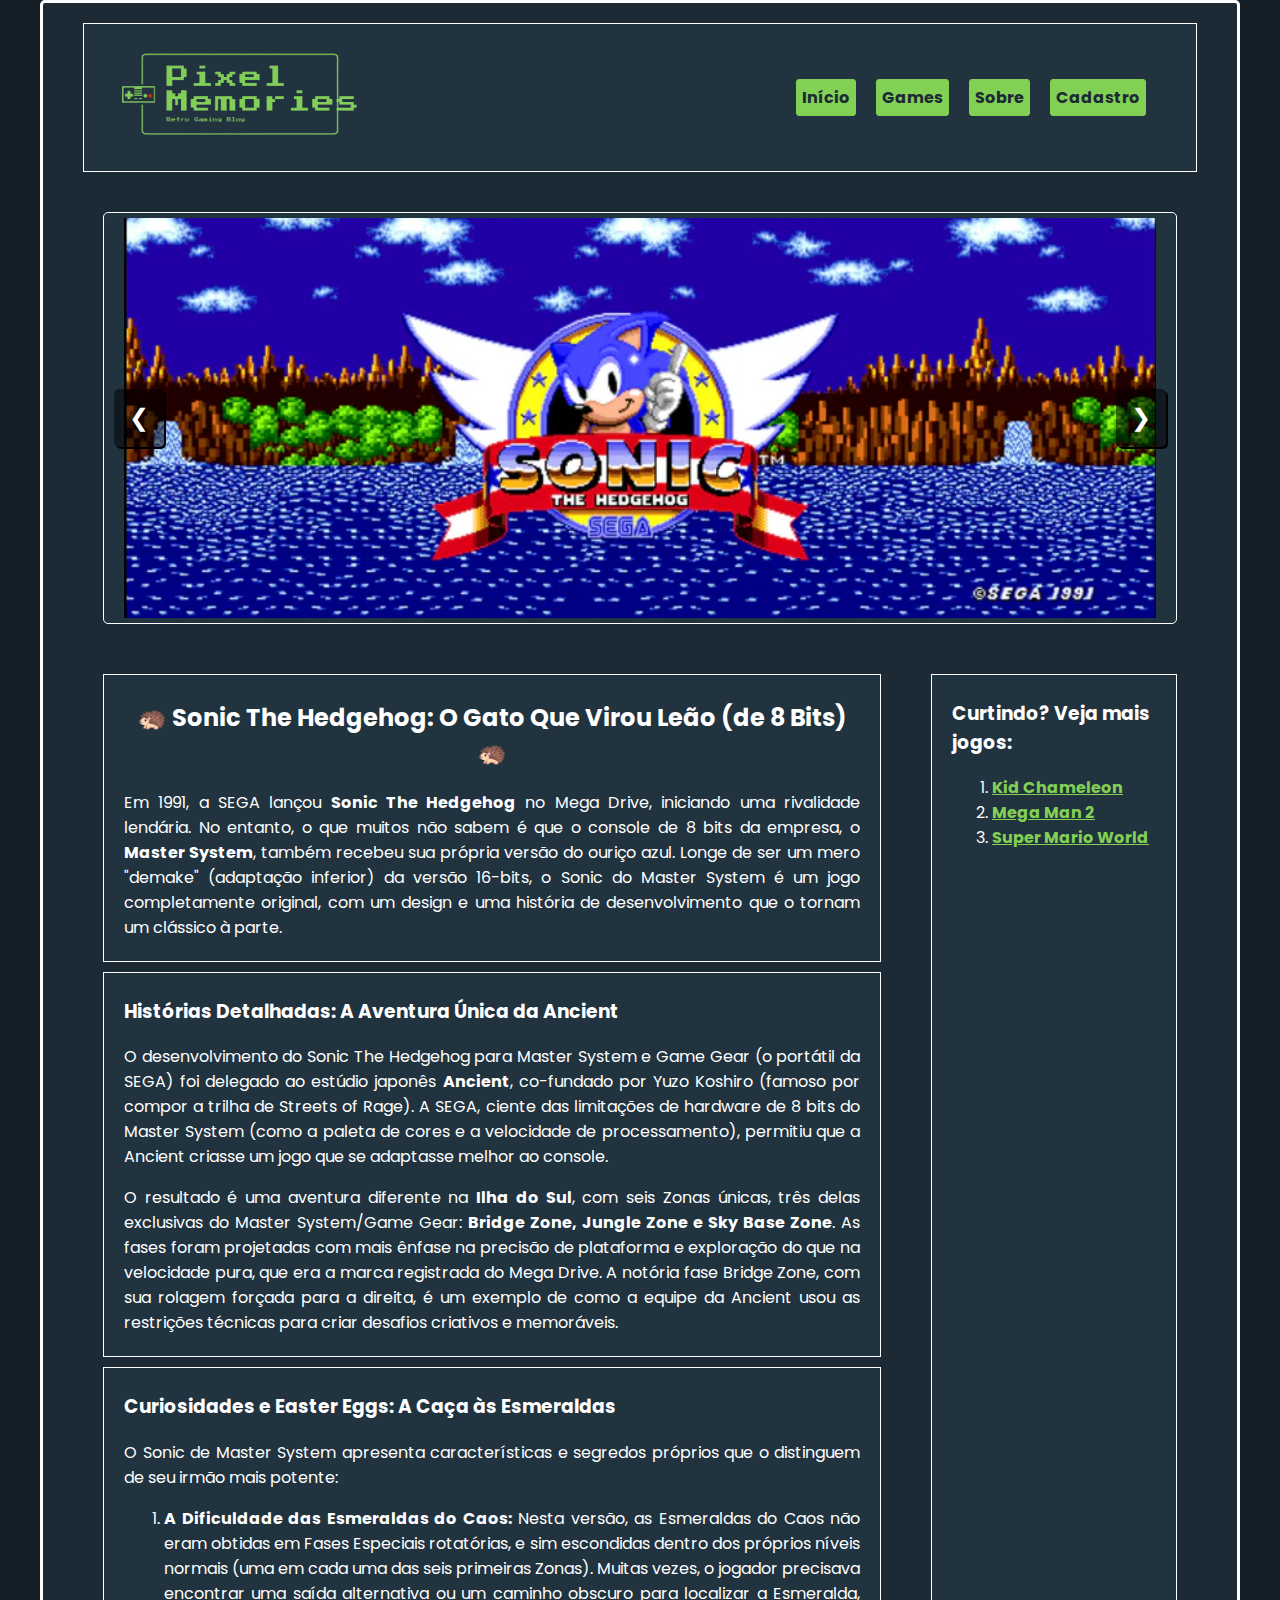
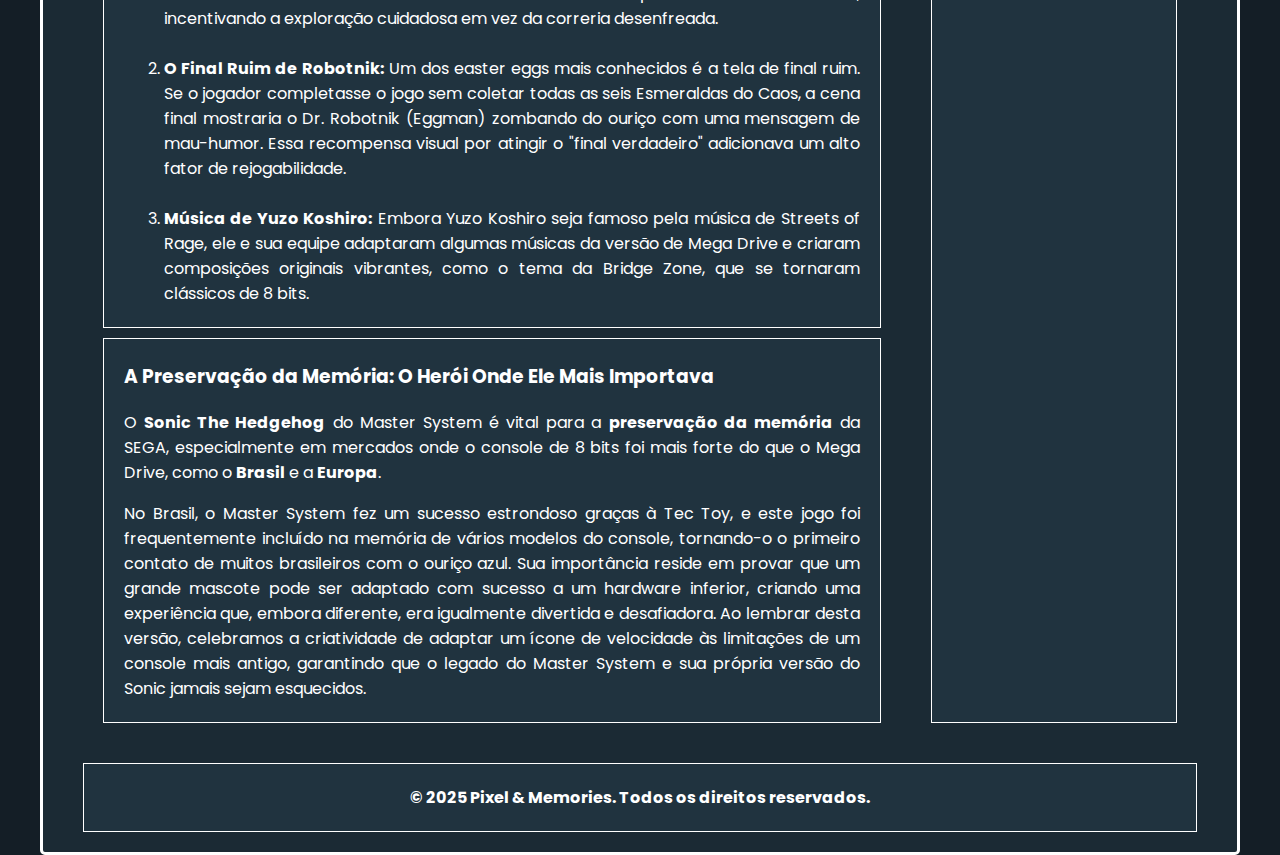
<file: SonicTheHedgehog.html>
<!DOCTYPE html>
<html lang="pt-br">

<head>
    <meta charset="UTF-8">
    <meta name="viewport" content="width=device-width, initial-scale=1.0">
    <link rel="stylesheet" href="style.css">
    <link href="https://fonts.googleapis.com/css2?family=Poppins:wght@300;400;600;700&display=swap" rel="stylesheet">
    <link rel="stylesheet" href="https://cdnjs.cloudflare.com/ajax/libs/font-awesome/6.0.0-beta3/css/all.min.css">
    <title>Sonic The Hedgehog</title>
    <style>
        p {
            text-align: justify;
        }
        
        main {
            display: grid;
            grid-template-columns: 3fr 1fr;
            gap: 30px;
            padding: 20px;
        }

        .carrossel {
            grid-column: 1 / 3;
        }

        .artigo-conteudo {
            grid-column: 1;
        }

        aside {
            grid-column: 2;
        }

        
    
    </style>
</head>

<body>
    <div id="container">
        <header aria-label="cabeçalho da página">
            <div class="header-conteudo">
                <a href="#" class="logo-link">
                    <img src="images/logo.png" alt="logo da pixel memories">
                </a>

                <nav aria-label="menu de navegação" class="header-nav">
                    <ul>
                        <li class="aumento"><a href="index.html">Início</a></li>
                        <li class="aumento"><a href="games.html">Games</a></li>
                        <li class="aumento"><a href="sobre.html">Sobre</a></li>
                        <li class="aumento"><a href="cadastro.html">Cadastro</a></li>
                    </ul>
                </nav>
            </div>
        </header>

        <main aria-label="conteúdo principal">

            <section class="carrossel" aria-label="Carrossel de Destaques">
                <div class="slides-container">
                    <img src="images/banner - carrossel - jogos/banner - sonic the hedgehog.webp" alt="Slide 1"
                        class="slide ativo">
                    <img src="images/banner - carrossel - jogos/banner - sonic the hedgehog 1.png" alt="Slide 2"
                        class="slide">
                    <img src="images/banner - carrossel - jogos/banner - sonic the hedgehog 2.webp" alt="Slide 3"
                        class="slide">
                </div>

                <button class="prev-button" aria-label="Anterior">&#10094;</button>
                <button class="next-button" aria-label="Próximo">&#10095;</button>
            </section>
            <div class="artigo-conteudo">
                <section>
                    <h2 style="text-align: center;">🦔 Sonic The Hedgehog: O Gato Que Virou Leão (de 8 Bits) 🦔</h2>
                    <p>Em 1991, a SEGA lançou <strong>Sonic The Hedgehog</strong> no Mega
                        Drive, iniciando uma
                        rivalidade lendária. No entanto, o que muitos não sabem é que o console de 8 bits da empresa, o
                        <strong>Master System</strong>, também recebeu sua própria versão do ouriço azul. Longe de ser
                        um
                        mero "demake"
                        (adaptação inferior) da versão 16-bits, o Sonic do Master System é um jogo completamente
                        original,
                        com um design e uma história de desenvolvimento que o tornam um clássico à parte.
                    </p>
                </section>

                <section>
                    <h3>Histórias Detalhadas: A Aventura Única da Ancient</h3>
                    <p>O desenvolvimento do Sonic The Hedgehog para Master System e Game Gear (o portátil da SEGA)
                        foi delegado ao estúdio japonês <strong>Ancient</strong>, co-fundado por Yuzo Koshiro (famoso
                        por
                        compor a trilha
                        de Streets of Rage). A SEGA, ciente das limitações de hardware de 8 bits do Master System (como
                        a paleta de cores e a velocidade de processamento), permitiu que a Ancient criasse um jogo que
                        se adaptasse melhor ao console.</p>

                    <p>O resultado é uma aventura diferente na <strong>Ilha do Sul</strong>, com seis Zonas únicas, três
                        delas exclusivas do
                        Master System/Game Gear: <strong>Bridge Zone, Jungle Zone e Sky Base Zone</strong>. As fases
                        foram
                        projetadas com
                        mais ênfase na precisão de plataforma e exploração do que na velocidade pura, que era a marca
                        registrada do Mega Drive. A notória fase Bridge Zone, com sua rolagem forçada para a direita, é
                        um
                        exemplo de como a equipe da Ancient usou as restrições técnicas para criar desafios criativos e
                        memoráveis.</p>
                </section>
                <section>
                    <h3>Curiosidades e Easter Eggs: A Caça às Esmeraldas</h3>
                    <p>O Sonic de Master System apresenta características e segredos próprios que o distinguem de seu
                        irmão
                        mais potente:</p>
                    <p>
                    <ol>
                        <li style="text-align: justify;"><strong>A Dificuldade das Esmeraldas do Caos:</strong> Nesta
                            versão, as Esmeraldas
                            do Caos não eram obtidas em Fases Especiais rotatórias, e sim escondidas dentro dos próprios
                            níveis normais (uma em cada uma das seis primeiras Zonas). Muitas vezes, o jogador precisava
                            encontrar uma saída alternativa ou um caminho obscuro para localizar a Esmeralda,
                            incentivando a
                            exploração cuidadosa em vez da correria desenfreada.</li>
                        <br>
                        <li style="text-align: justify;"><strong>O Final Ruim de Robotnik:</strong> Um dos easter eggs
                            mais
                            conhecidos é a
                            tela de final ruim. Se o jogador completasse o jogo sem coletar todas as seis Esmeraldas do
                            Caos, a cena final mostraria o Dr. Robotnik (Eggman) zombando do ouriço com uma mensagem de
                            mau-humor. Essa recompensa visual por atingir o "final verdadeiro" adicionava um alto fator
                            de
                            rejogabilidade.</li>
                        <br>
                        <li style="text-align: justify;"><strong>Música de Yuzo Koshiro:</strong> Embora Yuzo Koshiro
                            seja
                            famoso pela música
                            de Streets of Rage, ele e sua equipe adaptaram algumas músicas da versão de Mega Drive e
                            criaram
                            composições originais vibrantes, como o tema da Bridge Zone, que se tornaram clássicos de 8
                            bits.</li>
                    </ol>
                    </p>
                </section>
                <section>
                    <h3>A Preservação da Memória: O Herói Onde Ele Mais Importava</h3>
                    <p>O <strong>Sonic The Hedgehog</strong> do Master System é vital para a <strong>preservação da
                            memória</strong> da SEGA, especialmente em
                        mercados onde o console de 8 bits foi mais forte do que o Mega Drive, como o
                        <strong>Brasil</strong>
                        e a <strong>Europa</strong>.</p>

                    <p>
                        No Brasil, o Master System fez um sucesso estrondoso graças à Tec Toy, e este jogo foi
                        frequentemente incluído na memória de vários modelos do console, tornando-o o primeiro contato
                        de
                        muitos brasileiros com o ouriço azul. Sua importância reside em provar que um grande mascote
                        pode
                        ser adaptado com sucesso a um hardware inferior, criando uma experiência que, embora diferente,
                        era
                        igualmente divertida e desafiadora. Ao lembrar desta versão, celebramos a criatividade de
                        adaptar um
                        ícone de velocidade às limitações de um console mais antigo, garantindo que o legado do Master
                        System e sua própria versão do Sonic jamais sejam esquecidos.
                    </p>
                </section>
            </div>
            <aside>
                <h3>Curtindo? Veja mais jogos:</h3>
                <ol>
                    <li><a href="KidChameleon.html" style="color: #82d054; font-weight: bold;">Kid Chameleon</a>
                    </li>
                    <li><a href="MegaMan2.html" style="color: #82d054; font-weight: bold;">Mega Man 2</a></li>
                    <li><a href="SuperMarioWorld.html" style="color: #82d054; font-weight: bold;">Super Mario
                            World</a>
                    </li>
                </ol>
            </aside>
        </main>
        <footer class="footer">
            <div class="container">
                <p style="text-align: center; font-weight: bold;">&copy; 2025 Pixel & Memories. Todos os direitos
                    reservados.</p>
            </div>
        </footer>
    </div>
    <script src="script.js"></script>
</body>

</html>
</file>
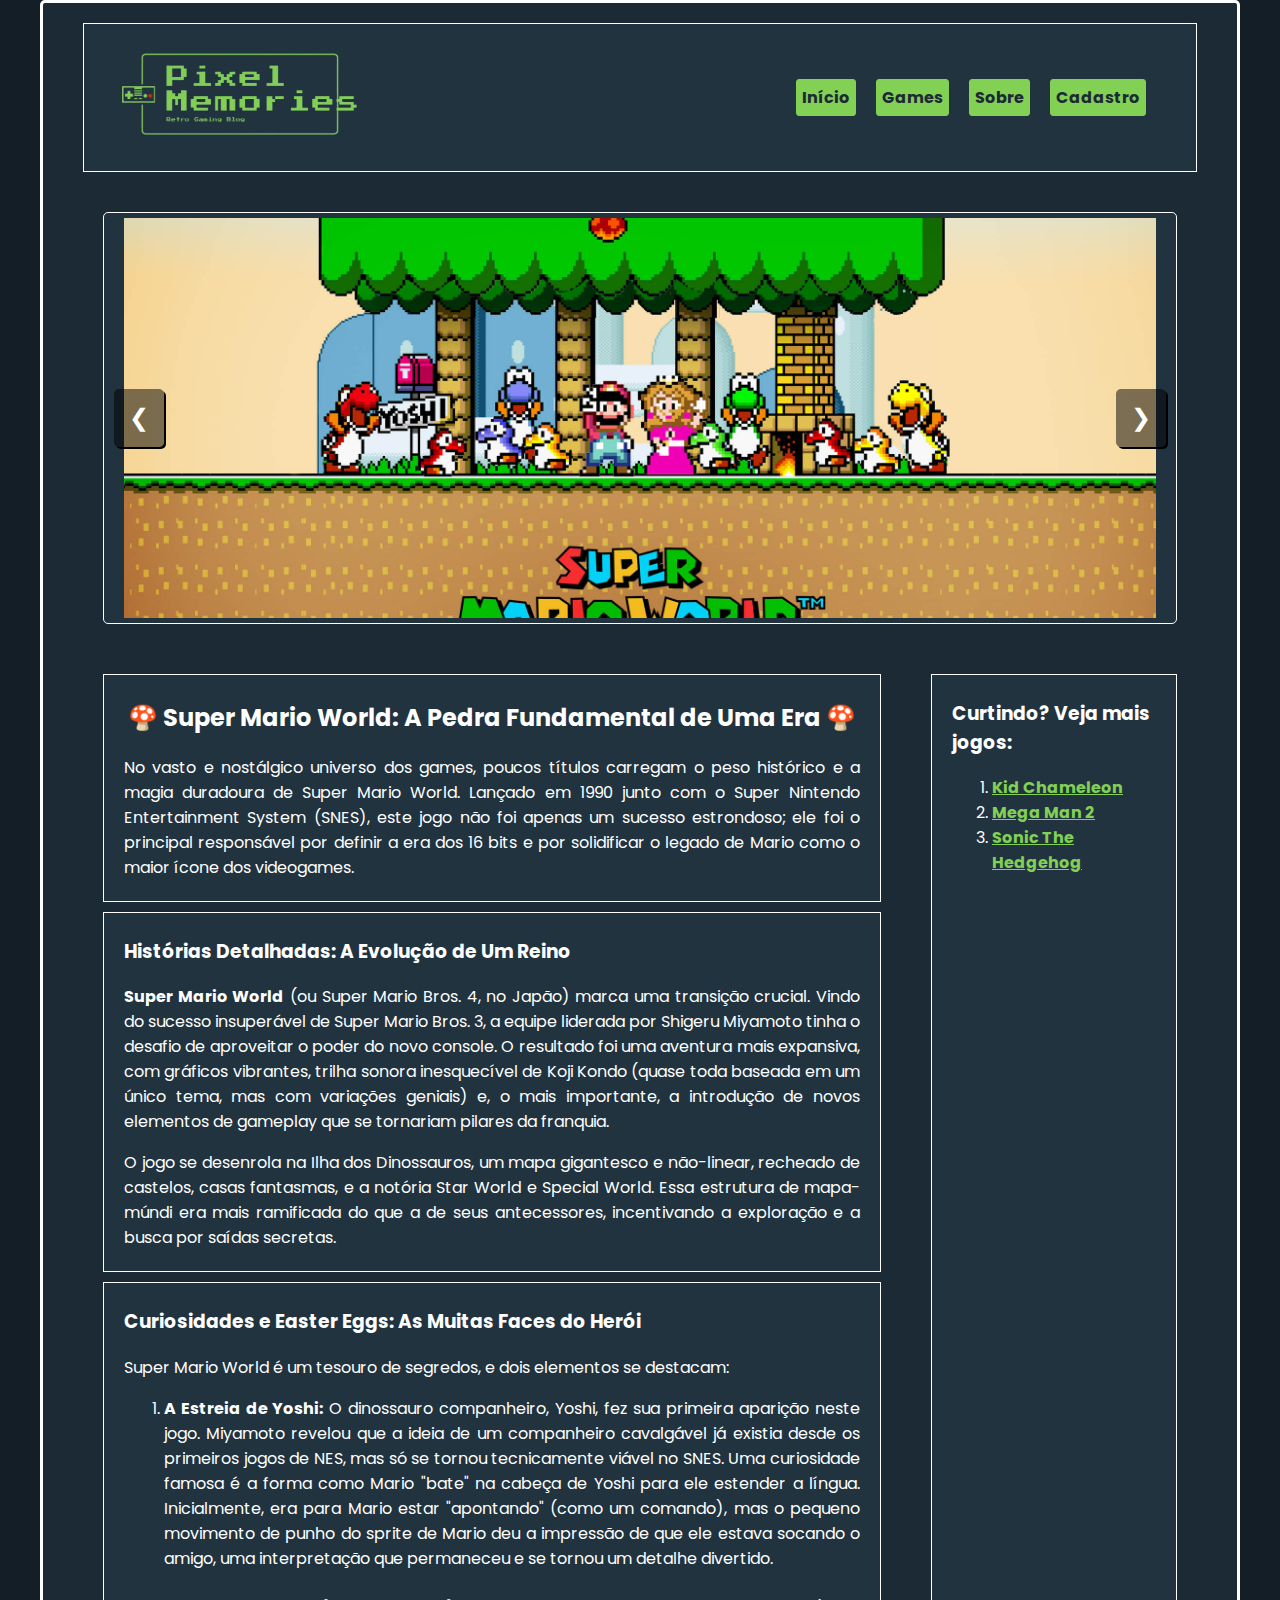
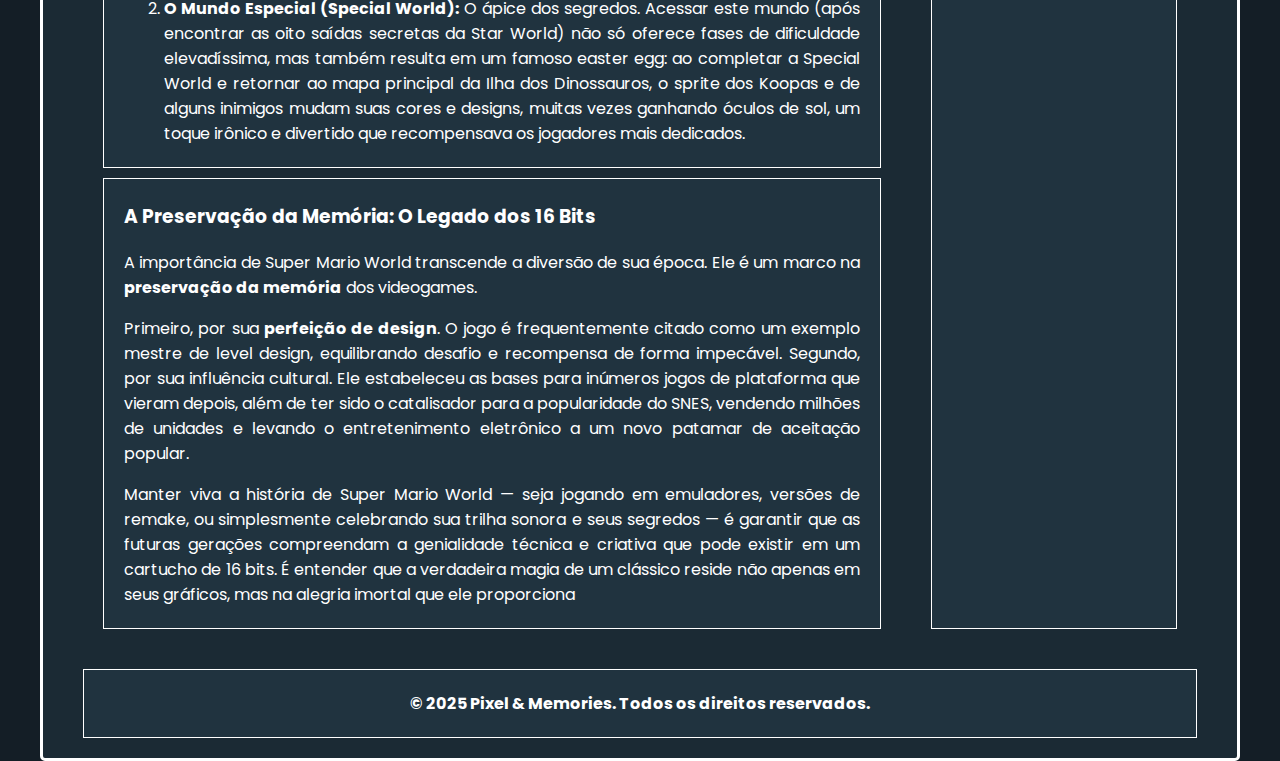
<file: SuperMarioWorld.html>
<!DOCTYPE html>
<html lang="pt-br">

<head>
    <meta charset="UTF-8">
    <meta name="viewport" content="width=device-width, initial-scale=1.0">
    <link rel="stylesheet" href="style.css">
    <link href="https://fonts.googleapis.com/css2?family=Poppins:wght@300;400;600;700&display=swap" rel="stylesheet">
    <link rel="stylesheet" href="https://cdnjs.cloudflare.com/ajax/libs/font-awesome/6.0.0-beta3/css/all.min.css">
    <title>Super Mario World</title>
    <style>
        main {
            display: grid;
            grid-template-columns: 3fr 1fr;
            gap: 30px;
            padding: 20px;
        }

        .carrossel {
            grid-column: 1 / 3;
        }

        .artigo-conteudo {
            grid-column: 1;
        }

        aside {
            grid-column: 2;
        }

        
    </style>
</head>

<body>
    <div id="container">
        <header aria-label="cabeçalho da página">
            <div class="header-conteudo">
                <a href="#" class="logo-link">
                    <img src="images/logo.png" alt="logo da pixel memories">
                </a>

                <nav aria-label="menu de navegação" class="header-nav">
                    <ul>
                        <li class="aumento"><a href="index.html">Início</a></li>
                        <li class="aumento"><a href="games.html">Games</a></li>
                        <li class="aumento"><a href="sobre.html">Sobre</a></li>
                        <li class="aumento"><a href="cadastro.html">Cadastro</a></li>
                    </ul>
                </nav>
            </div>
        </header>

        <main aria-label="conteúdo principal">

            <section class="carrossel" aria-label="Carrossel de Destaques">
                <div class="slides-container">
                    <img src="images/banner - carrossel - jogos/banner - super mario world.jpg" alt="Slide 1"
                        class="slide ativo">
                    <img src="images/banner - carrossel - jogos/banner - super mario world 1.jpg" alt="Slide 2"
                        class="slide">
                    <img src="images/banner - carrossel - jogos/banner - super mario world 2.png" alt="Slide 3"
                        class="slide">
                </div>

                <button class="prev-button" aria-label="Anterior">&#10094;</button>
                <button class="next-button" aria-label="Próximo">&#10095;</button>
            </section>

            <div class="artigo-conteudo">
                <section>
                    <h2 style="text-align: center;">🍄 Super Mario World: A Pedra Fundamental de Uma Era 🍄</h2>
                    <p style="text-align: justify;">No vasto e nostálgico universo dos games, poucos títulos carregam o
                        peso histórico e a
                        magia duradoura de Super Mario World. Lançado em 1990 junto com o Super Nintendo Entertainment
                        System (SNES), este jogo não foi apenas um sucesso estrondoso; ele foi o principal responsável
                        por
                        definir a era dos 16 bits e por solidificar o legado de Mario como o maior ícone dos videogames.
                    </p>
                </section>

                <section>
                    <h3>Histórias Detalhadas: A Evolução de Um Reino</h3>
                    <p style="text-align: justify;"><strong>Super Mario World</strong> (ou Super Mario Bros. 4, no
                        Japão) marca uma transição crucial.
                        Vindo do sucesso insuperável de Super Mario Bros. 3, a equipe liderada por Shigeru Miyamoto
                        tinha o desafio de
                        aproveitar o poder do novo console. O resultado foi uma aventura mais expansiva, com gráficos
                        vibrantes, trilha
                        sonora inesquecível de Koji Kondo (quase toda baseada em um único tema, mas com variações
                        geniais) e, o mais
                        importante, a introdução de novos elementos de gameplay que se tornariam pilares da franquia.
                    </p>
                    <p style="text-align: justify;">O jogo se desenrola na Ilha dos Dinossauros, um mapa gigantesco e
                        não-linear, recheado de castelos, casas
                        fantasmas, e a notória Star World e Special World. Essa estrutura de mapa-múndi era mais
                        ramificada do que a
                        de seus antecessores, incentivando a exploração e a busca por saídas secretas.</p>
                </section>
                <section>
                    <h3>Curiosidades e Easter Eggs: As Muitas Faces do Herói</h3>
                    <p style="text-align: justify;">Super Mario World é um tesouro de segredos, e dois elementos se
                        destacam:</p>
                    <p>
                    <ol>
                        <li style="text-align: justify;"><strong>A Estreia de Yoshi:</strong> O dinossauro companheiro,
                            Yoshi, fez sua primeira aparição neste jogo. Miyamoto
                            revelou que a ideia de um companheiro cavalgável já existia desde os primeiros jogos de NES,
                            mas só se
                            tornou tecnicamente viável no SNES. Uma curiosidade famosa é a forma como Mario "bate" na
                            cabeça de Yoshi
                            para ele estender a língua. Inicialmente, era para Mario estar "apontando" (como um
                            comando), mas o
                            pequeno movimento de punho do sprite de Mario deu a impressão de que ele estava socando o
                            amigo, uma
                            interpretação que permaneceu e se tornou um detalhe divertido.</li>
                        <br>
                        <li style="text-align: justify;"><strong>O Mundo Especial (Special World):</strong> O ápice dos
                            segredos. Acessar este mundo (após encontrar as oito
                            saídas secretas da Star World) não só oferece fases de dificuldade elevadíssima, mas também
                            resulta
                            em um famoso easter egg: ao completar a Special World e retornar ao mapa principal da Ilha
                            dos
                            Dinossauros, o sprite dos Koopas e de alguns inimigos mudam suas cores e designs, muitas
                            vezes
                            ganhando óculos de sol, um toque irônico e divertido que recompensava os jogadores mais
                            dedicados.</li>
                    </ol>
                    </p>
                </section>
                <section>
                    <h3>A Preservação da Memória: O Legado dos 16 Bits</h3>
                    <p style="text-align: justify;">A importância de Super Mario World transcende a diversão de sua
                        época.
                        Ele é um marco na <strong>preservação da memória</strong> dos videogames.</p>

                    <p style="text-align: justify;">Primeiro, por sua <strong>perfeição de design</strong>. O jogo é
                        frequentemente citado
                        como um exemplo mestre de level design, equilibrando desafio e recompensa de forma impecável.
                        Segundo,
                        por sua influência cultural. Ele estabeleceu as bases para inúmeros jogos de plataforma que
                        vieram depois,
                        além de ter sido o catalisador para a popularidade do SNES, vendendo milhões de unidades e
                        levando o
                        entretenimento eletrônico a um novo patamar de aceitação popular.</p>

                    <p style="text-align: justify;">Manter viva a história de Super Mario World — seja jogando em
                        emuladores,
                        versões de remake, ou simplesmente celebrando sua trilha sonora e seus segredos — é garantir que
                        as
                        futuras gerações compreendam a genialidade técnica e criativa que pode existir em um cartucho de
                        16 bits.
                        É entender que a verdadeira magia de um clássico reside não apenas em seus gráficos, mas na
                        alegria imortal
                        que ele proporciona</p>
                </section>
            </div>
            <aside>
                <h3>Curtindo? Veja mais jogos:</h3>
                <ol>
                    <li><a href="KidChameleon.html" style="color: #82d054; font-weight: bold;">Kid Chameleon</a>
                    </li>
                    <li><a href="MegaMan2.html" style="color: #82d054; font-weight: bold;">Mega Man 2</a></li>
                    <li><a href="SonicTheHedgehog.html" style="color: #82d054; font-weight: bold;">Sonic The
                            Hedgehog</a>
                    </li>
                </ol>
            </aside>
        </main>
        <footer class="footer">
            <div class="container">
                <p style="text-align: center; font-weight: bold;">&copy; 2025 Pixel & Memories. Todos os direitos
                    reservados.</p>
            </div>
        </footer>
    </div>
    <script src="script.js"></script>
</body>

</html>
</file>
<file: style.css>
body{
   font-family: 'Poppins', sans-serif;
   background-color: #141e26;
   color: white;
   margin: 0;
   padding: 0;
}

#container{
    border: solid 3px white;
    padding: 10px 30px;
    margin: 0 auto;
    width: 1200px;
    background-color: #1B2A34;
    border-radius: 5px;
    box-sizing: border-box;
}

header, section, article, aside, footer{
    border: solid 1px white;
    margin: 10px;
    padding: 5px 20px;
    background-color: #20333f;

}

nav{
   padding: 5px 30px; 
   font-weight: bold;
}

nav li{
    border: solid 1px #82d054;
    background-color: #82d054;
    padding: 5px;
    border-radius: 3px;
}

.header-conteudo{
    display: flex;
    justify-content: space-between; 
    align-items: center; 
    width: 100%; 
    margin: 0 auto; 
}

.logo-link img{
    height: 130px;
    width: auto;
}

.header-nav ul {
    list-style: none;
    padding: 0;
    margin: 0;
    display: flex; 
    gap: 20px;
}

.header-nav li a {
    text-decoration: none;
    color: #1B2A34; 
    font-size: 16px;
 
}

.header-nav li a:hover {
    text-decoration: underline;
    opacity: 0.8;
    color: #FF0000;
}

.jogos_destaques{
    display: flex;
    justify-content: space-around;
}

.galeria img{
    align-items: center;
    height: 250px;
    width: 100%;
}

article{
    border-radius: 7px;
    background-color: #141e26;
    color: #82d054;
}

.consoles{
    display: flex;
    justify-content: space-around;
    text-align: center;
}

.galeria2 img{
    align-items: center;
    height: 150px;
    width: 100%;
}

.aumento{
    transition: transform 0.3s ease-in-out;
    cursor: pointer;
}

.aumentado {
    transform: scale(1.1); 
}

.carrossel {
    position: relative; 
    overflow: hidden;   
    margin: 10px;
    height: 400px;
    background-color: #20333f;
    border: solid 1px white;
    border-radius: 5px;
}

.slides-container {
    width: 100%;
    height: 100%;
}

.slide {
    width: 100%;
    height: 100%;
    object-fit: cover;
    display: none;
    transition: opacity 0.5s ease-in-out; 
}

.slide.ativo {
    display: block; 
}

.prev-button, .next-button {
    position: absolute;
    top: 50%;
    transform: translateY(-50%);
    background-color: rgba(0, 0, 0, 0.5); 
    color: white;
    border: none;
    padding: 15px;
    cursor: pointer;
    font-size: 24px;
    z-index: 10; 
    border-radius: 5px;
    user-select: none; 
}

.prev-button:hover, .next-button:hover {
    background-color: rgba(0, 0, 0, 0.8);
}

.prev-button {
    left: 10px;
}

.next-button {
    right: 10px;
}

.banner{
    position: relative;
    height: 420px;
    background-color: #141e26;
    overflow: hidden;
    background-size: cover;
    background-image: url(images/Banner\ em\ pixel\ art\ .png);
    background-repeat: no-repeat;
    background-position: center center;
}

button a{
    text-decoration: none;
    color: #141e26;
    font-weight: bold;
    font-size: large;
}

button{
    border: solid 3px #82d054;
    border-radius: 4px;
    box-shadow: 2px 2px 0px #000;
    background: #82d054;
    padding: 12px 24px;
}

button a:hover{
    text-decoration: underline;
    color: white;
}

.main-cadastro{
    background: #20333f;
    padding: 20px;
    border-radius: 10px;
    box-shadow: 0 0 10px rgba(0, 0, 0, 0.1);
    max-width: 500px;
    margin: auto;
}

.h1-cadastro{
    text-align: center;
    color: #fff;
}

fieldset{
    margin-bottom: 20px;
    padding: 10px;
    border: 1px solid #ccc;
    border-radius: 5px;
}

legend {
    font-weight: bold;
    color: #a1a1a1;
}

label {
    display: block;
    margin-top: 10px;
    color: #a1a1a1;
}

input[type="text"], 
input[type="email"], 
input[type="password"], 
select, 
textarea {
    width: 100%;
    padding: 8px;
    margin-top: 5px;
    border-radius: 4px;
    border: 1px solid #ccc;
    box-sizing: border-box;
}

textarea {
    resize: vertical;
    min-height: 80px;
}

button[type="submit"] {
    background-color: #28a745;
    color: #fff;
    float: left;
        border: solid 2px #28a745;
}

button[type="reset"] {
    background-color: #6c757d;
    color: #fff;
    float: right;
    border: solid 2px #6c757d;
}

button:hover {
    opacity: 0.9;
}

button[type="submit"]:hover {
    background-color: #218838;
}

button[type="reset"]:hover {
    background-color: #5a6268;
}

.body-cadastro{
    padding: 20px;
}

.container-games{
    display: flex;
    flex-direction: column;
    gap: 8px;
    width: 100%;
}

.accordion{
    background-color: #1B2A34;
    border-radius: 8px;
    padding: 12px;
    
    box-shadow: 5px 5px 5px rgba(0,0,0,0.1);
}

.accordion-header{
    width: 100%;
    border: none;
    background-color: #82d054;
    display: flex;
    align-items: center;
    justify-content: space-between;
    font-size: 16px;
    cursor: pointer;
}

.accordion-body{
    font-size: 14px;
    max-height: 0; 
    opacity: 0;
    overflow: hidden;
    transition: max-height 0.3s ease-out, opacity 0.3s ease-out;
    display: flex;
    justify-content: left;
}

.accordion-body.active {
  max-height: 500px; 
  opacity: 1;
  padding: 5px 0px;
}

.card-jogo{
    width: 25%;
    border: solid 1px white;
    padding: 5px;
    margin: 5px;
    border-radius: 8px;
    background-color: #141e26;
}

.link-jogos{
    color: #82d054;
    text-decoration: none;
}

.link-jogos:hover{
    text-decoration: underline;
}

.tabela-jogos {
    width: 90%; 
    margin: 20px auto;
    border-collapse: collapse; 
    background-color: #20333f;
    border-radius: 8px;
    overflow: hidden; 
}

.tabela-jogos caption {
    padding: 10px;
    font-size: 1.2em;
    font-weight: bold;
    color: #82d054;
    margin-bottom: 5px;
}

.tabela-jogos th {
    background-color: #141e26; 
    color: white;
    padding: 12px 15px;
    text-align: left;
    border-bottom: 2px solid #82d054;
}


.tabela-jogos td {
    padding: 10px 15px;
    text-align: left;
    border-bottom: 1px solid #324755;
    color: #f0f0f0;
}


.tabela-jogos tbody tr:nth-child(even) {
    background-color: #1B2A34;
}

.tabela-jogos tbody tr:hover {
    background-color: #324755;
    cursor: default;
}


.tabela-jogos tfoot td {
    background-color: #141e26; 
    color: #82d054; 
    font-weight: bold;
    font-style: italic;
    padding: 10px 15px;
    text-align: center;
    border-top: 2px solid #82d054;
}
</file>
